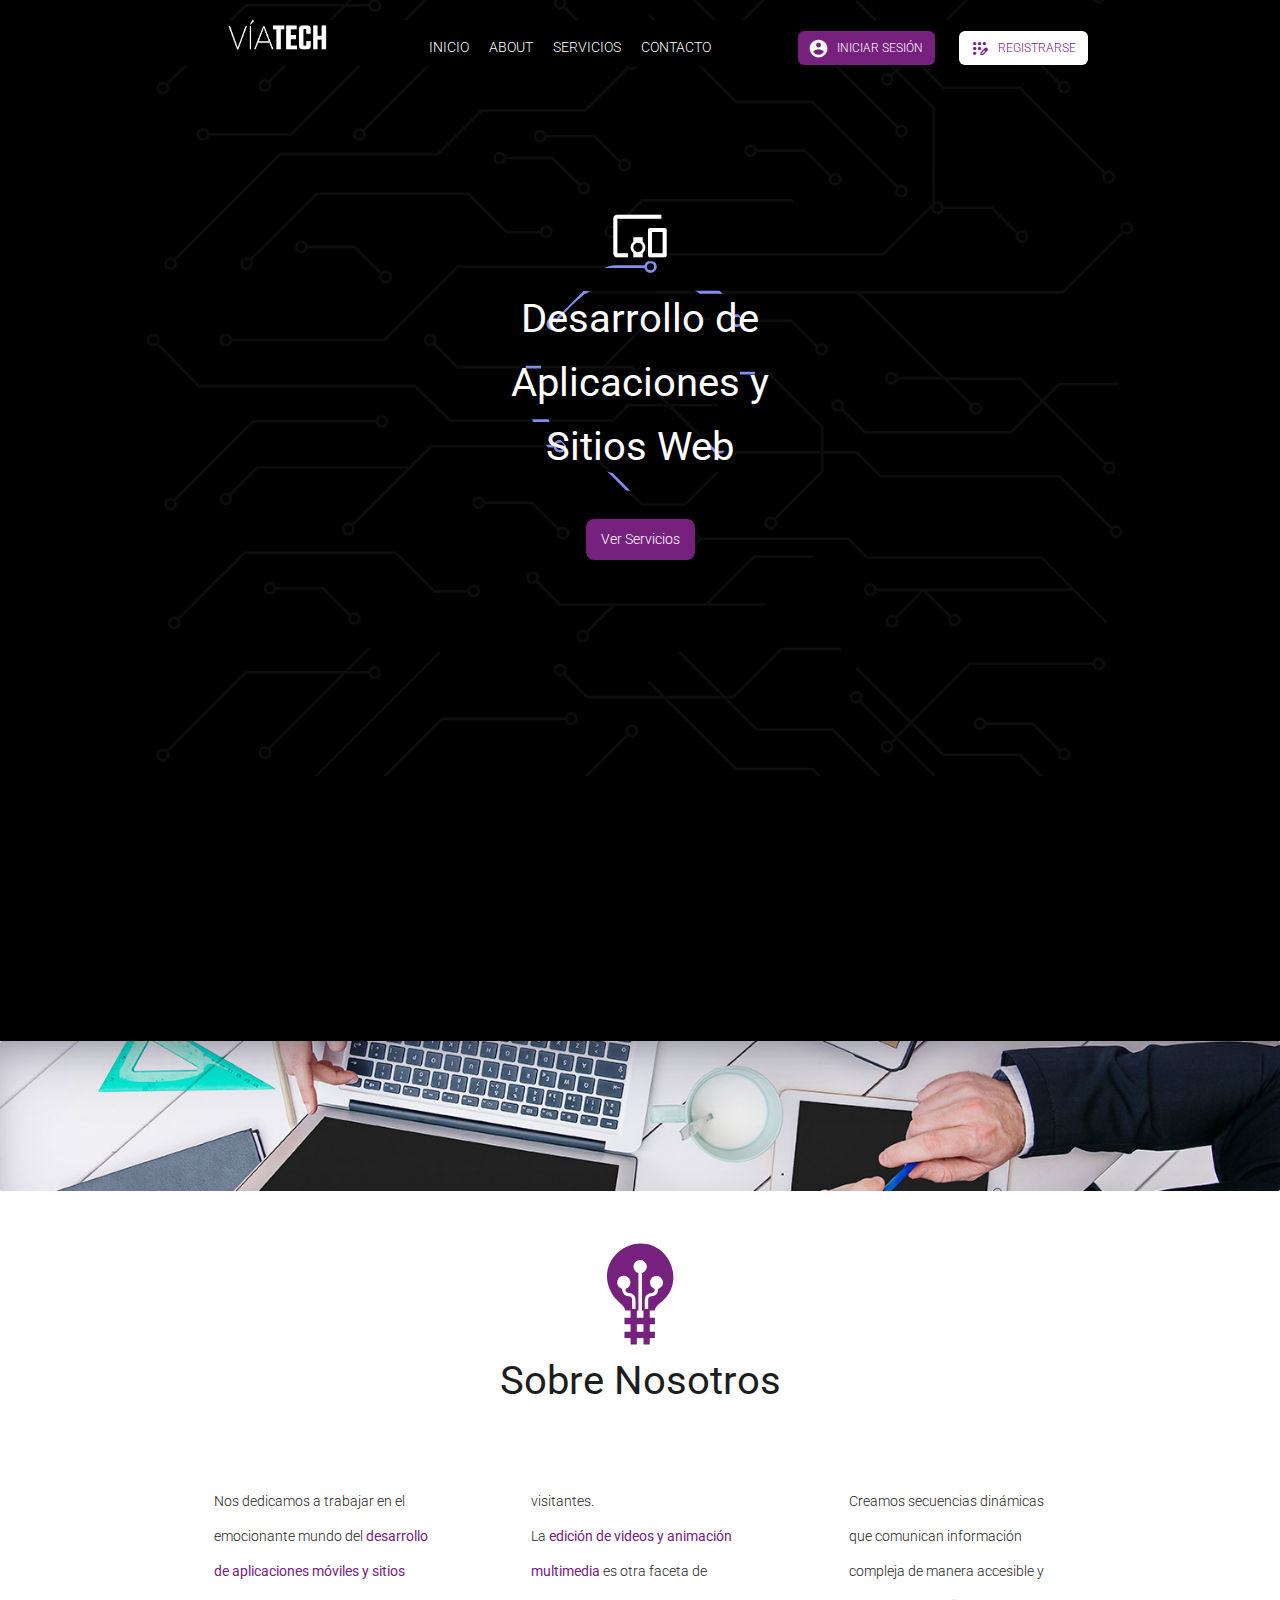
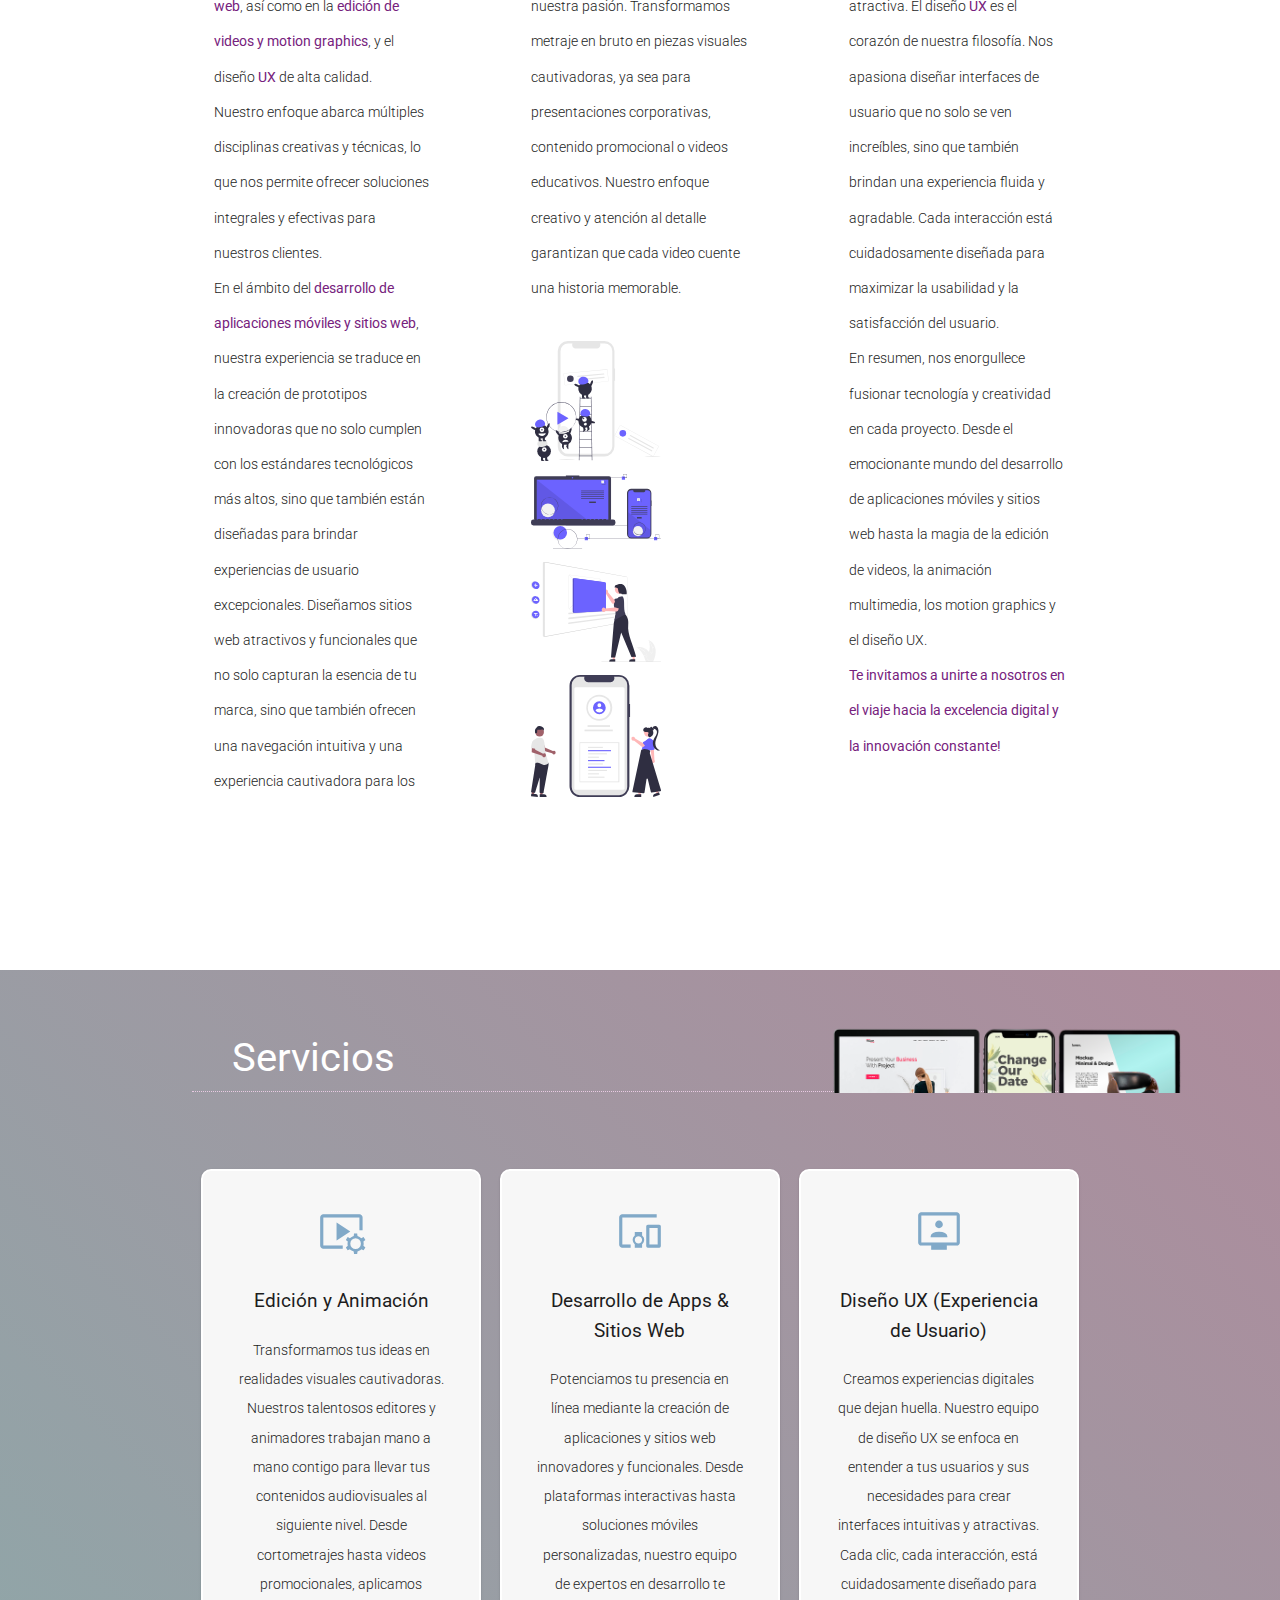
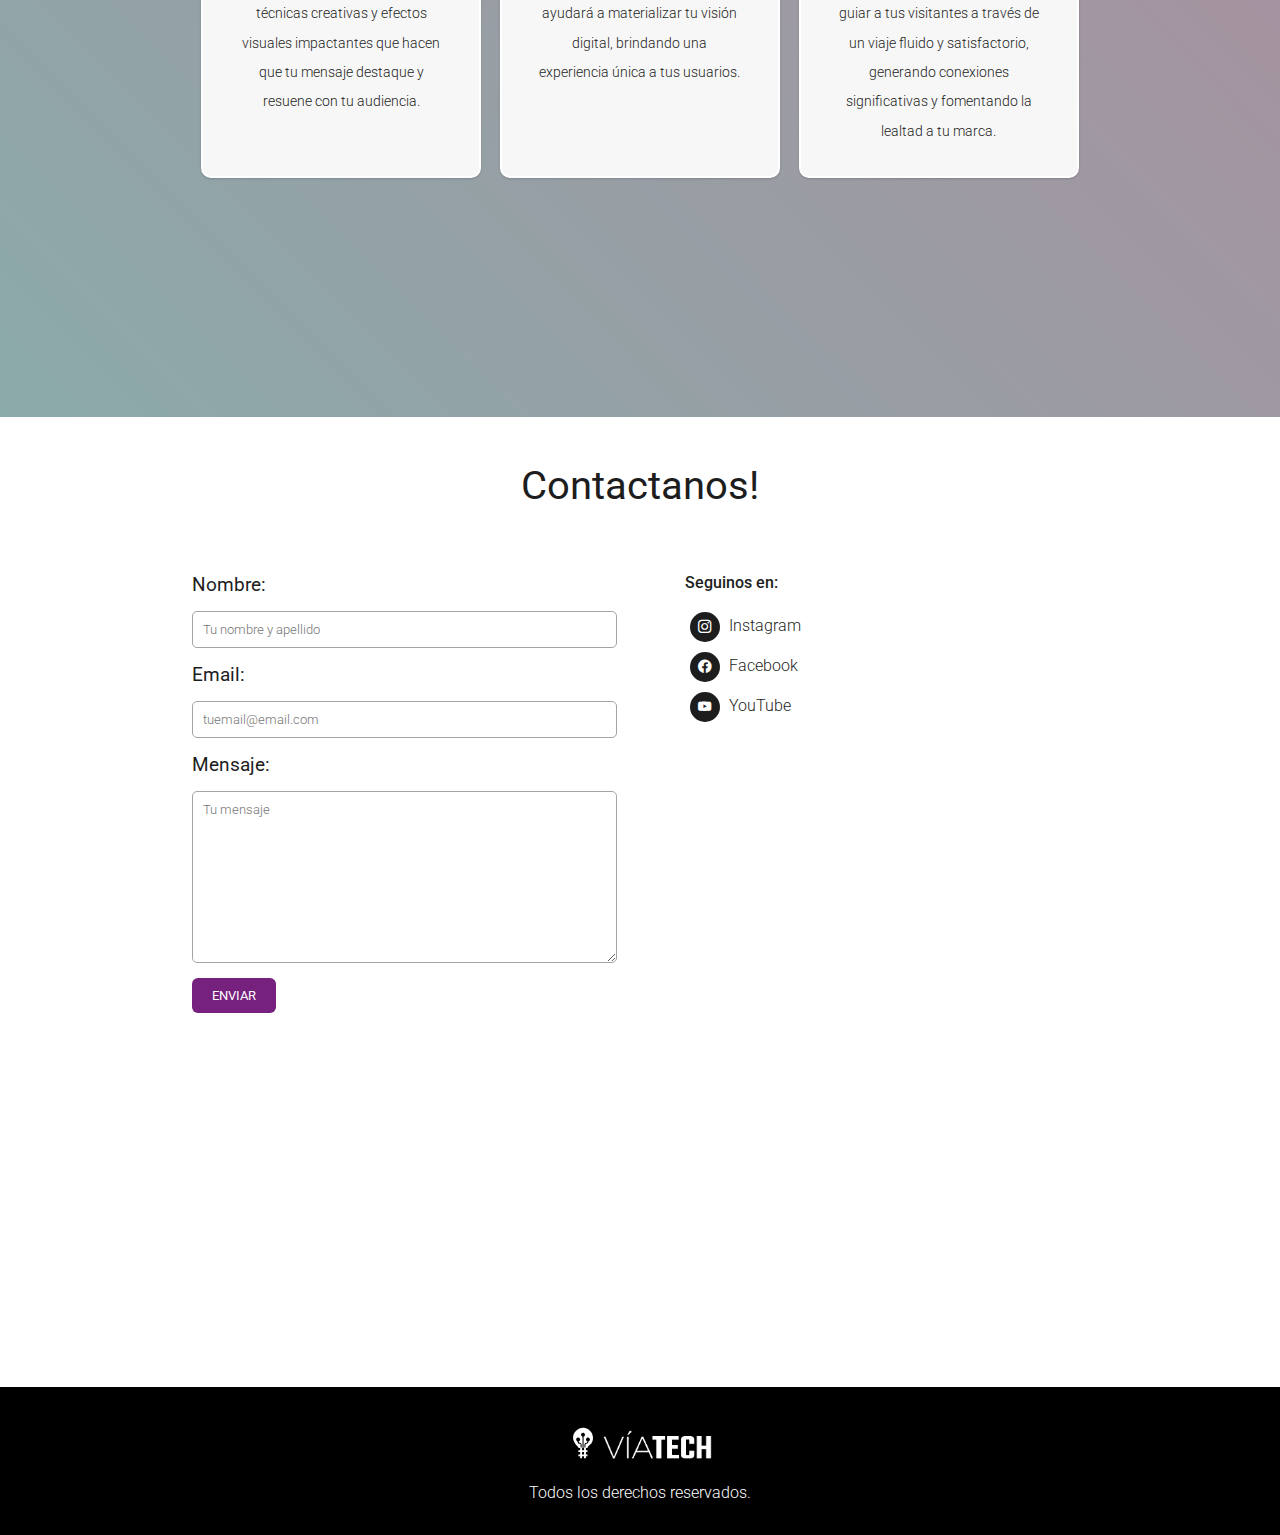
<file: index.html>
<!DOCTYPE html>
<html lang="en">

<head>
    <meta charset="UTF-8" />
    <meta name="viewport" content="width=device-width, initial-scale=1.0" />
    <link rel="stylesheet" href="css/style.css" />
    <link rel="stylesheet" href="css/animation.css" />
    <link rel="icon" type="image/png" href="img/favicon.png"> 
    <link href="https://fonts.googleapis.com/icon?family=Material+Icons" rel="stylesheet" />
    <link rel="stylesheet"
        href="https://fonts.googleapis.com/css2?family=Material+Symbols+Outlined:opsz,wght,FILL,GRAD@48,400,0,0" />
    <title>Vía TECH</title>
</head>

<body>
    <header>
        <div class="container">
            <div id="header">
                <div class="header__logo">
                    <svg class="header__svg" version="1.1" id="Capa_1" xmlns="http://www.w3.org/2000/svg"
                        xmlns:xlink="http://www.w3.org/1999/xlink" x="0px" y="0px" viewBox="0 0 504.13 534.73"
                        style="enable-background: new 0 0 504.13 534.73" xml:space="preserve">
                        <path
                            d="M326.06,349.99c6.9-24.66,30.1-37.41,48.34-55.74c92.4-92.92,36.43-254.97-88.87-278.72
                        C170.83-6.21,58.79,102.48,91.01,218.92c8.08,29.18,24.08,59.56,46.14,80.31c18.37,17.28,34.74,28.49,41.23,50.76h26.15v37.81
                        h-30.76v31.65h30.76v38.31h-30.76v31.64h30.76v32.59h31.65V489.4h33.38v32.59h31.64V489.4h26.06v-31.64H301.2v-38.31h26.06v-31.65
                        H301.2v-37.81H326.06z M212.35,342.51c0.01-14.4,0.02-28.79,0.01-43.19c-0.01-13.35-5.15-18.93-18.48-20.26
                        c-17.78-1.78-29.54-12.78-31.57-30.45c-0.59-5.15-1.97-7.87-7.01-10.26c-16.01-7.57-22.47-27.01-15.17-43.16
                        c7.18-15.88,25.64-23.58,41.96-17.5c12.51,4.66,21.2,16.64,21.83,30.08c0.62,13.22-7.39,26.31-20.37,31.6
                        c-4.74,1.93-5.27,4.56-4.49,8.63c1.68,8.75,7.46,13.42,18.12,14.6c20.52,2.27,32.23,15.33,32.25,36.08
                        c0.01,14.61,0.01,29.22,0.01,43.84H212.35z M269.56,457.76h-33.38v-38.31h33.38V457.76z M269.56,349.99v37.81h-33.38v-37.81h7.89
                        c0-62.68,0-125.31,0-187.71c-19.27-8.63-27.25-22.03-23.8-39.7c2.81-14.38,16.21-25.66,31.3-26.33
                        c15.07-0.67,29.24,9.79,33.36,24.63c4.74,17.06-2.82,30.63-23.15,41.64c0,62.47,0,124.96,0,187.47H269.56z M293.26,299.36
                        c-0.02,14.38,0,28.77,0,43.15H276.3c-0.01-15.63-0.03-31.26,0.02-46.9c0.05-15.26,10.48-28.46,25.22-32.13
                        c3.42-0.86,7.05-0.86,10.54-1.47c7.93-1.38,12.51-6.06,14.31-13.78c1.07-4.61,0.03-7.03-4.75-9.05
                        c-31.58-13.4-21.82-62.64,12.44-63.05c16.62-0.2,29.42,9.79,33.32,25.98c3.55,14.75-3.99,30.31-18.37,36.87
                        c-3.97,1.81-5.44,3.9-5.78,8.29c-1.42,18.36-13.18,29.93-31.59,31.78C298.28,280.39,293.28,285.82,293.26,299.36z" />
                    </svg>
                    <img src="img/logo-w-text.png" class="header__logotext" alt="Logo" />
                </div>
                <nav class="header__nav navbar">
                    <label for="toggle-menu">
                        <span class="material-symbols-outlined"> menu</span>
                    </label>
                    <input type="checkbox" id="toggle-menu">
                    <ul class="navbar-list">
                        <li><a class="navbar-link" href="#hero">INICIO</a></li>
                        <li><a class="navbar-link" href="#about">ABOUT</a></li>
                        <li><a class="navbar-link" href="#cards">SERVICIOS</a></li>
                        <li><a class="navbar-link" href="#contact">CONTACTO</a></li>
                    </ul>
                </nav>
                <div class="header__login">
                    <a href="login.html">
                        <button class="login__button">
                            <span class="material-icons"> account_circle</span>
                            INICIAR SESIÓN
                        </button>
                    </a>
                    <a href="registro.html">
                      <button class="login__button login__button-reg">
                        <span class="material-symbols-outlined">
                          app_registration
                          </span>                         REGISTRARSE
                      </button>
                  </a>
                </div>
            </div>
        </div>
    </header>
    <main>
        <section id="hero">
            <div class="container">
                <div class="hero__content">
                    <h1 class="hero__titulo">
                        <span class="material-symbols-outlined">
                            devices_other
                        </span>
                        <br>
                        Desarrollo de Aplicaciones y Sitios Web
                    </h1>

                    <p class="hero__text"></p>
                    <a href="#cards">
                        <button class="hero__button">Ver Servicios</button></a>
                    <span class="hero__mask"></span>
                </div>
                <div class="cel"></div>
            </div>
        </section>


        <section id="about">
            <div class="about__photo-nofix"></div>

            <div class="container">

                <div class="about__content">
                    <h2 class="about__titulo">
                        <img class="about__img" src="img/logo-icon.svg" alt="" /><br>Sobre Nosotros
                    </h2>
                    <!-- <div class="photo"></div> -->
                    <div class="about__text">
                        Nos dedicamos a trabajar en el emocionante mundo del <b>desarrollo de aplicaciones móviles y
                            sitios web</b>, así como en la <b>edición de videos y motion graphics</b>, y el diseño
                        <b>UX</b> de alta calidad. <br />
                        Nuestro enfoque abarca múltiples disciplinas creativas y técnicas, lo que nos permite ofrecer
                        soluciones integrales y efectivas para nuestros clientes. <br />
                        En el ámbito del <b>desarrollo de aplicaciones móviles y sitios web</b>, nuestra experiencia se
                        traduce en la creación de prototipos innovadoras que no solo cumplen con los estándares
                        tecnológicos más altos,
                        sino que también están diseñadas para brindar experiencias de usuario excepcionales. Diseñamos
                        sitios web atractivos y funcionales que no solo
                        capturan la esencia de tu marca, sino que también ofrecen una navegación intuitiva y una
                        experiencia cautivadora para los visitantes. <br />
                        La <b>edición de videos y animación multimedia</b> es otra faceta de nuestra pasión.
                        Transformamos metraje en bruto en piezas visuales cautivadoras, ya sea para presentaciones
                        corporativas, contenido
                        promocional o videos educativos. Nuestro enfoque creativo y atención al detalle garantizan que
                        cada video cuente una historia memorable. <br />
                        <br />
                        <img src="img/video_edit.svg" class="about__icons" alt="">
                        <img src="img/progressive_app.svg" class="about__icons" alt="">
                        <img src="img/website_builder.svg" class="about__icons" alt="">
                        <img src="img/develop_app.svg" class="about__icons" alt=""> <br>
                        Creamos secuencias dinámicas que comunican información compleja de manera accesible y atractiva.
                        El diseño <b>UX</b> es el corazón de nuestra filosofía. Nos apasiona diseñar interfaces de
                        usuario que no solo se ven increíbles, sino que también brindan una experiencia fluida y
                        agradable.
                        Cada interacción está cuidadosamente diseñada para maximizar la usabilidad y la satisfacción del
                        usuario. <br />
                        En resumen, nos enorgullece fusionar tecnología y creatividad en cada proyecto. Desde el
                        emocionante mundo del desarrollo de aplicaciones móviles y sitios web hasta la magia de la
                        edición de videos,
                        la animación multimedia, los motion graphics y el diseño UX. <br>
                        <b>Te invitamos a unirte a nosotros en el viaje hacia la excelencia digital y la innovación
                            constante! </b>
                    </div>
                </div>
            </div>
        </section>
        <section id="cards">
            <div class="container">
                <h2 class="cards__titulo">
                    Servicios
                    <img class="cards__img" src="img/dispositivos.png" alt="" />

                </h2>
                <div class="cards__content">
                    <div class="cards__card card">
                        <span class="material-symbols-outlined">
                            video_settings
                        </span>
                        <h4>Edición y Animación</h4>
                        <p>Transformamos tus ideas en realidades visuales cautivadoras. Nuestros talentosos editores y
                            animadores trabajan mano a mano contigo para llevar tus contenidos audiovisuales al
                            siguiente nivel.
                            Desde cortometrajes hasta videos promocionales, aplicamos técnicas creativas y efectos
                            visuales impactantes que hacen que tu mensaje destaque y resuene con tu audiencia.</p>
                    </div>
                    <div class="cards__card card">
                        <span class="material-symbols-outlined">
                            devices_other
                        </span>
                        <h4>Desarrollo de Apps & Sitios Web</h4>
                        <p>Potenciamos tu presencia en línea mediante la creación de aplicaciones y sitios web
                            innovadores y funcionales. Desde plataformas interactivas hasta soluciones móviles
                            personalizadas,
                            nuestro equipo de expertos en desarrollo te ayudará a materializar tu visión digital,
                            brindando una experiencia única a tus usuarios.</p>
                    </div>
                    <div class="cards__card card">
                        <span class="material-symbols-outlined">
                            tv_signin
                        </span>
                        <h4>Diseño UX (Experiencia de Usuario)</h4>
                        <p>Creamos experiencias digitales que dejan huella. Nuestro equipo de diseño UX se enfoca en
                            entender a tus usuarios y sus necesidades para crear interfaces intuitivas y atractivas.
                            Cada clic,
                            cada interacción, está cuidadosamente diseñado para guiar a tus visitantes a través de un
                            viaje fluido y satisfactorio, generando conexiones significativas y fomentando la lealtad a
                            tu marca.</p>
                    </div>
                </div>
            </div>
        </section>
        <section id="contact">
            <div class="container">
                <h2 class="contact__titulo">
                    Contactanos!
                </h2>

                <div class="contact__content">
                    <form action="" class="contact__form">
                        <div class="form__element">
                            <label for="">Nombre:</label>
                            <input placeholder="Tu nombre y apellido" type="text">
                        </div>
                        <div class="form__element">
                            <label for="">Email:</label>
                            <input placeholder="tuemail@email.com" type="email">
                        </div>
                        <div class="form__element">
                            <label for="">Mensaje:</label>
                            <textarea placeholder="Tu mensaje" name="" id="" cols="30" rows="10"></textarea>
                        </div>
                        <button type="submit" class="form__button">ENVIAR</button>
                    </form>
                    <div class="contact__redes">
                        <p>Seguinos en:</p>
                        <a href="#"> <button><i class="bi bi-instagram"></i></button> Instagram </a> <br>
                        <a href="#"><button> <i class="bi bi-facebook"></i></button> Facebook </a> <br>
                        <a href="#"><button> <i class="bi bi-youtube"></i></button> YouTube </a>

                    </div>

                </div>
            </div>
            <iframe class="contact__mapa"
                src="https://www.google.com/maps/embed?pb=!1m18!1m12!1m3!1d52343.03503692947!2d-57.95317029999999!3d-34.9205082!2m3!1f0!2f0!3f0!3m2!1i1024!2i768!4f13.1!3m3!1m2!1s0x95a2e62b1f0085a1%3A0xbcfc44f0547312e3!2sLa%20Plata%2C%20Provincia%20de%20Buenos%20Aires!5e0!3m2!1ses-419!2sar!4v1691707896567!5m2!1ses-419!2sar"
                width="600" height="450" style="border:0;" allowfullscreen="" loading="lazy"
                referrerpolicy="no-referrer-when-downgrade">
            </iframe>

        </section>
    </main>
    <footer>
        <div class="container">
            <img class="footer__logo" src="img/logo-icon-w.svg" alt="">
            <img class="footer__logo" src="img/logo-w-text.png" alt="">
            <span>Todos los derechos reservados.</span>
        </div>
    </footer>
</body>

</html>
</file>
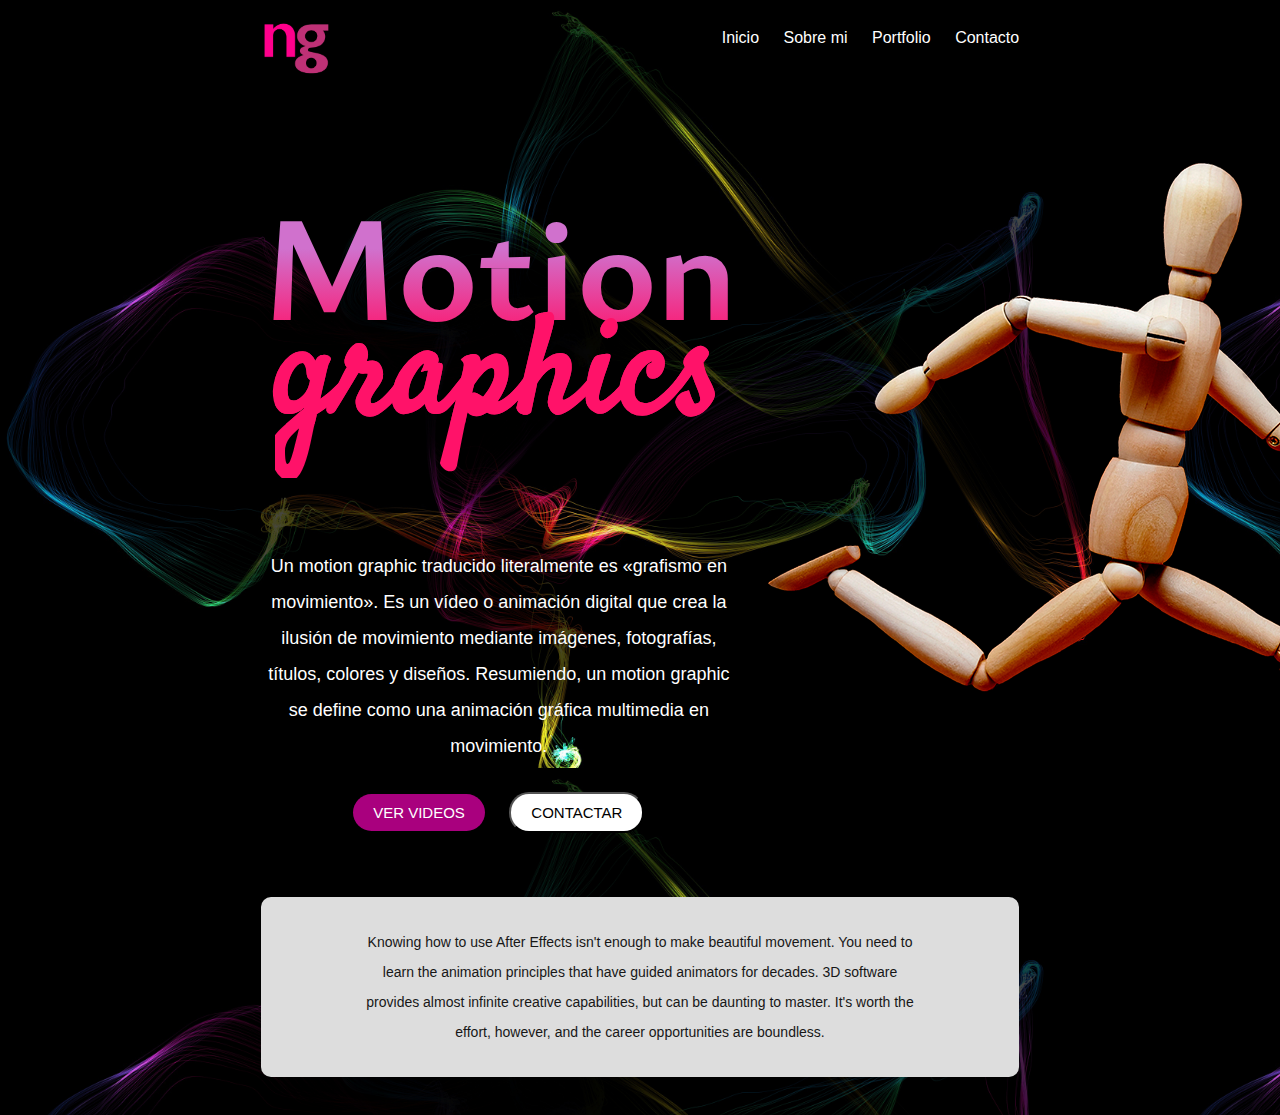
<file: EJ3/index.html>
<!DOCTYPE html>
<html lang="en">
<head>
    <meta charset="UTF-8">
    <meta http-equiv="X-UA-Compatible" content="IE=edge">
    <meta name="viewport" content="width=device-width, initial-scale=1.0">
    <link rel="stylesheet" href="estilos.css">
    <title>E3 Challenge Landing Page -
        Hero + About | Diseño Web</title>
        <link rel="preconnect" href="https://fonts.googleapis.com">
<link rel="preconnect" href="https://fonts.gstatic.com" crossorigin>
<link rel="preconnect" href="https://fonts.googleapis.com">
<link rel="preconnect" href="https://fonts.gstatic.com" crossorigin>
<link href="https://fonts.googleapis.com/css2?family=Satisfy&family=Ysabeau+Infant:wght@200;300;500;800&display=swap" rel="stylesheet"></head>
<link rel="stylesheet" href="https://cdn.jsdelivr.net/npm/bootstrap-icons@1.10.5/font/bootstrap-icons.css">
<body>
    <header>
        <div class="container">
            <div class="caja logo"> <img src="img/logocp.png" alt=""></div>
            <div class="caja">  
                <nav>
                        <ul>
                        <li><a href="#">Inicio</a></li>
                        <li><a href="#">Sobre mi</a></li>
                        <li><a href="#">Portfolio</a></li>
                        <li><a href="#">Contacto</a></li>
                        </ul>
                </nav>
            </div>
    </div>
    </header>

    <main>
        <section id="hero">
            <div class="container">
                <div class="company">
                    <h2>Motion <span>graphics</span> </h2>
                    <p>
                        Un motion graphic traducido literalmente es «grafismo en movimiento». Es un vídeo o animación digital que crea la ilusión de movimiento mediante imágenes, fotografías, títulos, colores y diseños. 
                        Resumiendo, un motion graphic se define como una animación gráfica multimedia en movimiento.</p>
                    <button class="myButton2">VER VIDEOS</button> <button class="myButton">CONTACTAR</button>
                </div>
                <div class="photo">
                    <img src="img/p1.png" alt="">
                </div>
        </section>

        <section id="description">
            <div class="container">

            <p>
                Knowing how to use After Effects isn't enough to make beautiful movement. You need to learn the animation principles that have guided animators for decades.
                3D software provides almost infinite creative capabilities, but can be daunting to master. It's worth the effort, however, and the career opportunities are boundless.
            </p>
        </div>

        </section>
    </main>
</body>
</html>
</file>
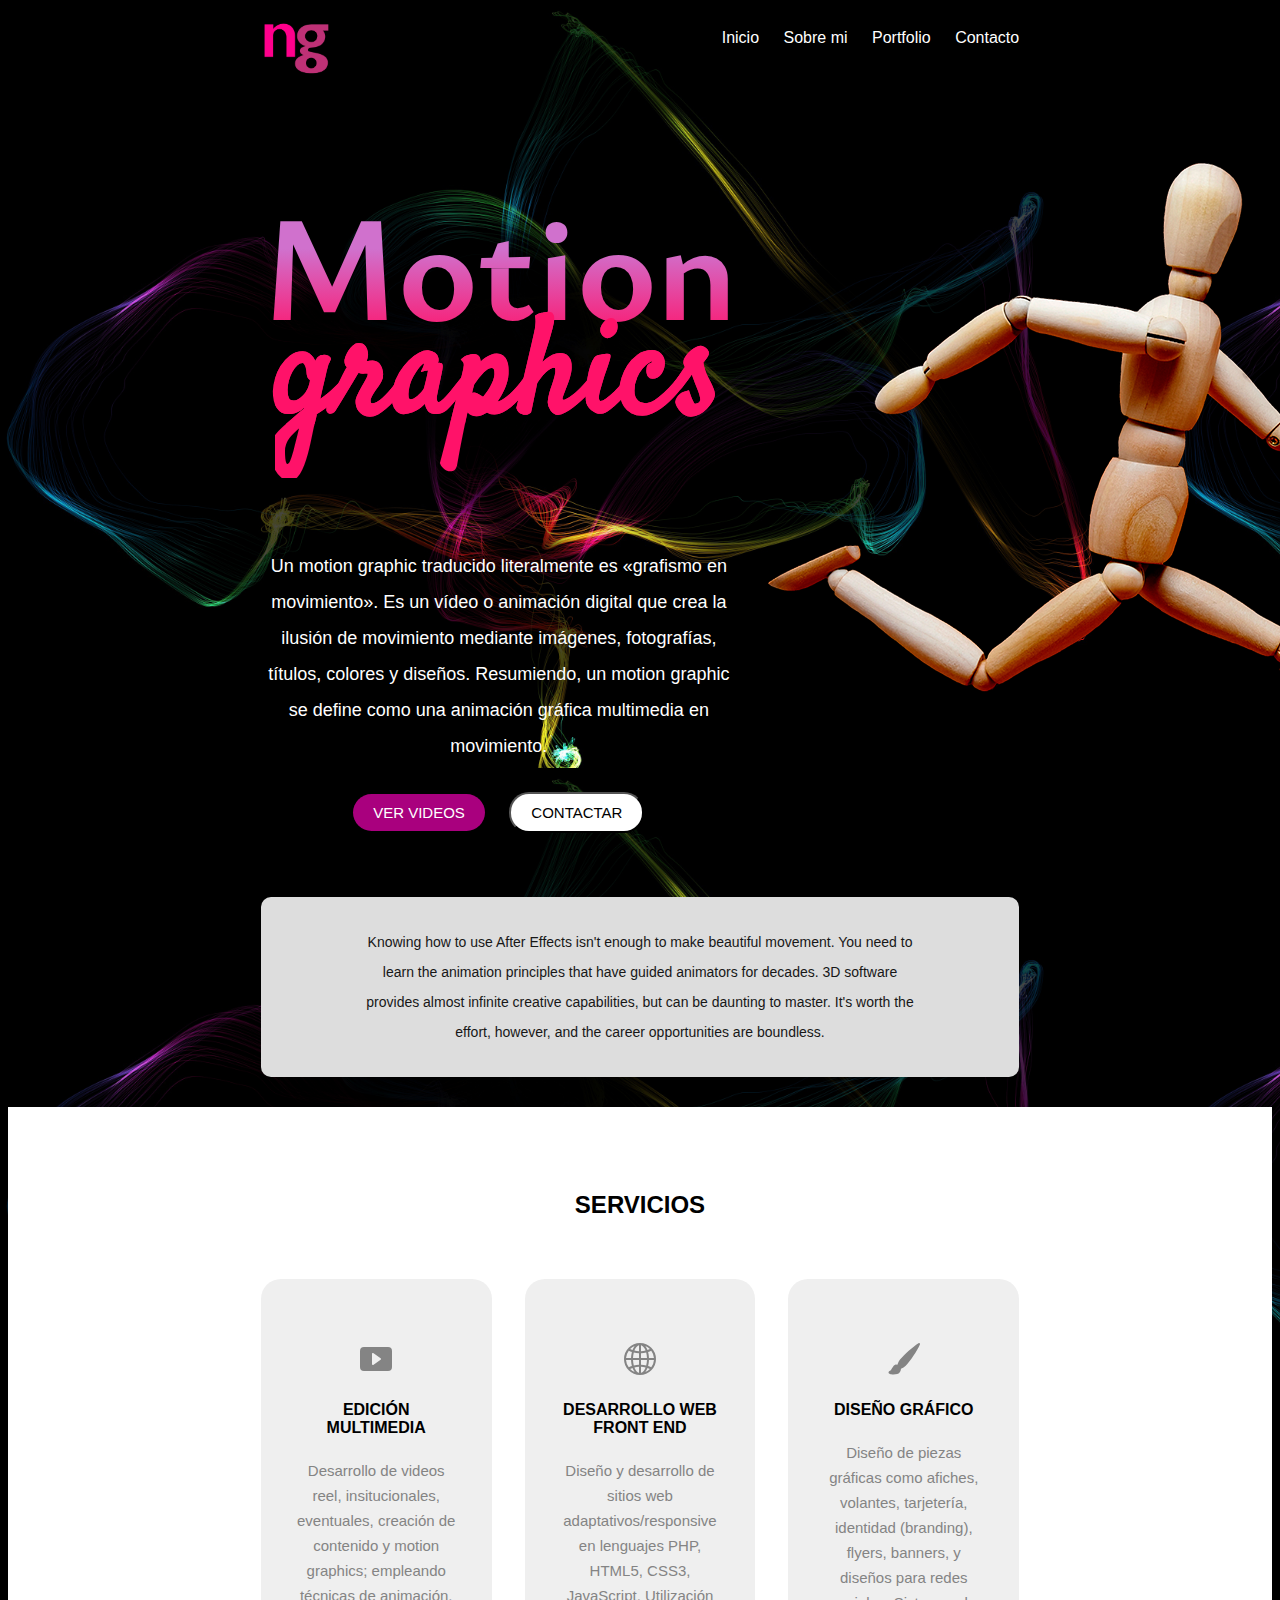
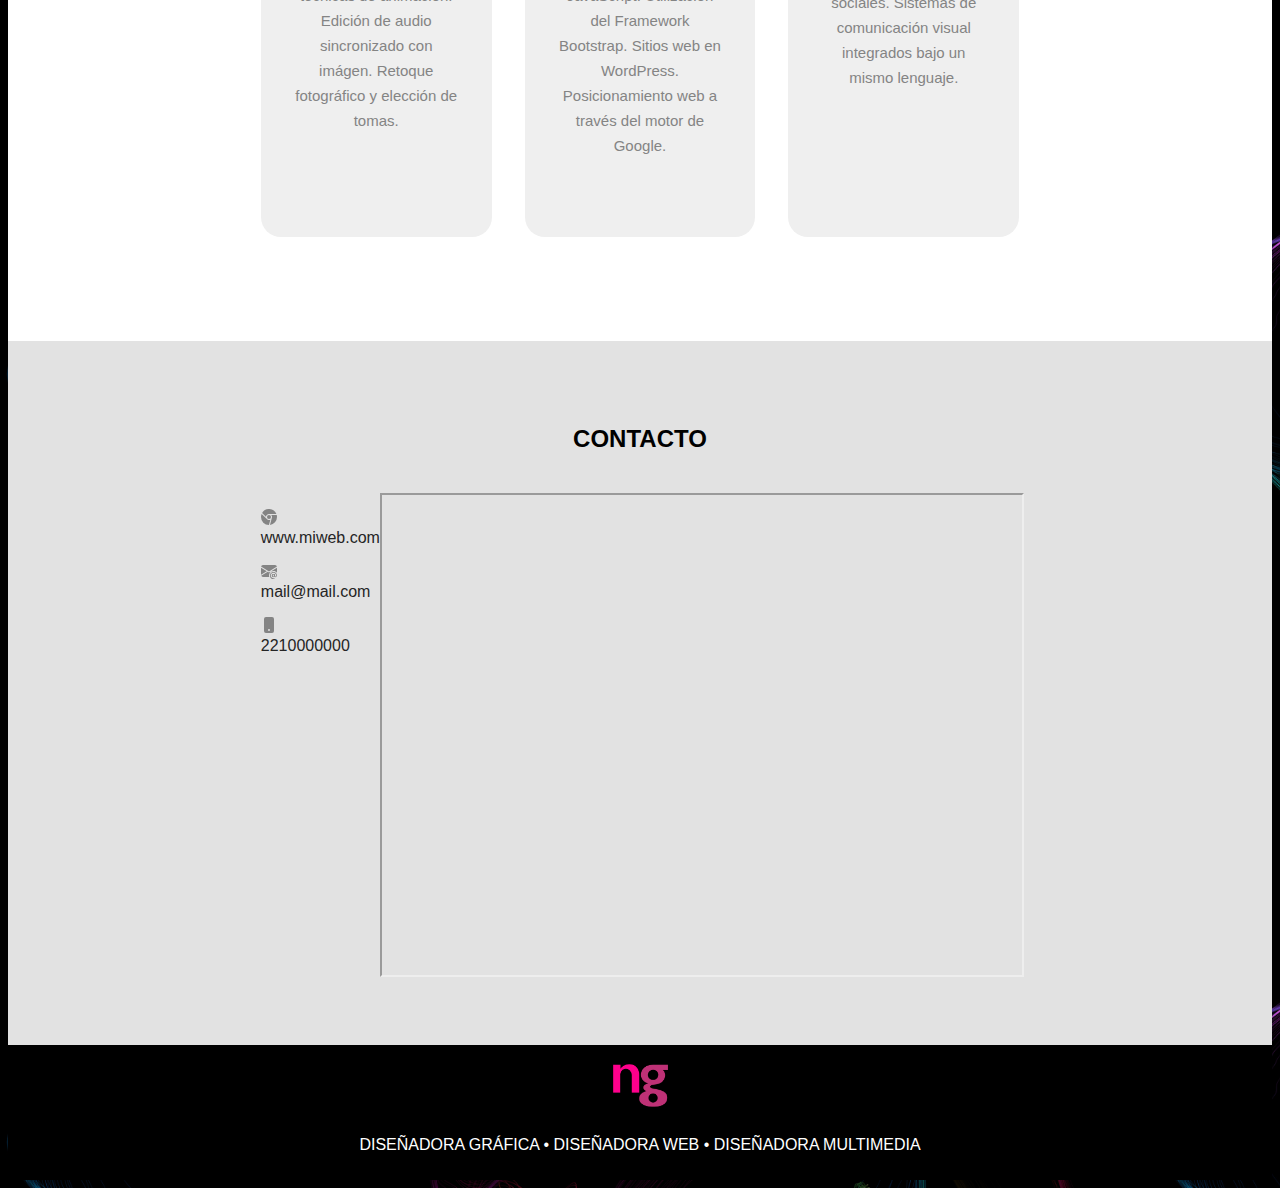
<file: EJ4/index.html>
<!DOCTYPE html>
<html lang="en">
<head>
    <meta charset="UTF-8">
    <meta http-equiv="X-UA-Compatible" content="IE=edge">
    <meta name="viewport" content="width=device-width, initial-scale=1.0">
    <link rel="stylesheet" href="estilos.css">
    <title>E4 - Challenge Landing Page -
        Cards + Contact + Footer | Diseño
        Web</title>
        <link rel="preconnect" href="https://fonts.googleapis.com">
<link rel="preconnect" href="https://fonts.gstatic.com" crossorigin>
<link rel="preconnect" href="https://fonts.googleapis.com">
<link rel="preconnect" href="https://fonts.gstatic.com" crossorigin>
<link href="https://fonts.googleapis.com/css2?family=Satisfy&family=Ysabeau+Infant:wght@200;300;500;800&display=swap" rel="stylesheet"></head>
<body>
    <header>
        <div class="container">
            <div class="caja logo"> <img src="img/logocp.png" alt=""></div>
            <div class="caja">  
                <nav>
                        <ul>
                        <li><a href="#">Inicio</a></li>
                        <li><a href="#">Sobre mi</a></li>
                        <li><a href="#">Portfolio</a></li>
                        <li><a href="#">Contacto</a></li>
                        </ul>
                </nav>
            </div>
    </div>
    </header>

    <main>
        <section id="hero">
            <div class="container">
                <div class="company">
                    <h2>Motion <span>graphics</span> </h2>
                    <p>
                        Un motion graphic traducido literalmente es «grafismo en movimiento». Es un vídeo o animación digital que crea la ilusión de movimiento mediante imágenes, fotografías, títulos, colores y diseños. 
                        Resumiendo, un motion graphic se define como una animación gráfica multimedia en movimiento.</p>
                    <button class="myButton2">VER VIDEOS</button> <button class="myButton">CONTACTAR</button>
                </div>
                <div class="photo">
                    <img src="img/p1.png" alt="">
                </div>
        </section>

        <section id="description">
            <div class="container">

            <p>
                Knowing how to use After Effects isn't enough to make beautiful movement. You need to learn the animation principles that have guided animators for decades.
                3D software provides almost infinite creative capabilities, but can be daunting to master. It's worth the effort, however, and the career opportunities are boundless.
            </p>
        </div>

        </section>
        <section id="cards">
            <div class="container-nf">
                <h2>SERVICIOS</h2> 
    </div>
            <div class="container">
            <div class="cont-cards">
                <div class="card">
                    <svg xmlns="http://www.w3.org/2000/svg" width="32" height="32" fill="currentColor" class="bi bi-play-btn-fill" viewBox="0 0 16 16">
                        <path d="M0 12V4a2 2 0 0 1 2-2h12a2 2 0 0 1 2 2v8a2 2 0 0 1-2 2H2a2 2 0 0 1-2-2zm6.79-6.907A.5.5 0 0 0 6 5.5v5a.5.5 0 0 0 .79.407l3.5-2.5a.5.5 0 0 0 0-.814l-3.5-2.5z"/>
                      </svg>
                    <h4>Edición Multimedia
                    </h4>
                    <p>Desarrollo de videos reel, insitucionales, eventuales, creación de contenido y motion graphics; empleando técnicas de animación. Edición de audio sincronizado con imágen. Retoque fotográfico y elección de tomas.</p>
                </div>
                <div class="card">
                    <svg xmlns="http://www.w3.org/2000/svg" width="32" height="32" fill="currentColor" class="bi bi-globe2" viewBox="0 0 16 16">
                        <path d="M0 8a8 8 0 1 1 16 0A8 8 0 0 1 0 8zm7.5-6.923c-.67.204-1.335.82-1.887 1.855-.143.268-.276.56-.395.872.705.157 1.472.257 2.282.287V1.077zM4.249 3.539c.142-.384.304-.744.481-1.078a6.7 6.7 0 0 1 .597-.933A7.01 7.01 0 0 0 3.051 3.05c.362.184.763.349 1.198.49zM3.509 7.5c.036-1.07.188-2.087.436-3.008a9.124 9.124 0 0 1-1.565-.667A6.964 6.964 0 0 0 1.018 7.5h2.49zm1.4-2.741a12.344 12.344 0 0 0-.4 2.741H7.5V5.091c-.91-.03-1.783-.145-2.591-.332zM8.5 5.09V7.5h2.99a12.342 12.342 0 0 0-.399-2.741c-.808.187-1.681.301-2.591.332zM4.51 8.5c.035.987.176 1.914.399 2.741A13.612 13.612 0 0 1 7.5 10.91V8.5H4.51zm3.99 0v2.409c.91.03 1.783.145 2.591.332.223-.827.364-1.754.4-2.741H8.5zm-3.282 3.696c.12.312.252.604.395.872.552 1.035 1.218 1.65 1.887 1.855V11.91c-.81.03-1.577.13-2.282.287zm.11 2.276a6.696 6.696 0 0 1-.598-.933 8.853 8.853 0 0 1-.481-1.079 8.38 8.38 0 0 0-1.198.49 7.01 7.01 0 0 0 2.276 1.522zm-1.383-2.964A13.36 13.36 0 0 1 3.508 8.5h-2.49a6.963 6.963 0 0 0 1.362 3.675c.47-.258.995-.482 1.565-.667zm6.728 2.964a7.009 7.009 0 0 0 2.275-1.521 8.376 8.376 0 0 0-1.197-.49 8.853 8.853 0 0 1-.481 1.078 6.688 6.688 0 0 1-.597.933zM8.5 11.909v3.014c.67-.204 1.335-.82 1.887-1.855.143-.268.276-.56.395-.872A12.63 12.63 0 0 0 8.5 11.91zm3.555-.401c.57.185 1.095.409 1.565.667A6.963 6.963 0 0 0 14.982 8.5h-2.49a13.36 13.36 0 0 1-.437 3.008zM14.982 7.5a6.963 6.963 0 0 0-1.362-3.675c-.47.258-.995.482-1.565.667.248.92.4 1.938.437 3.008h2.49zM11.27 2.461c.177.334.339.694.482 1.078a8.368 8.368 0 0 0 1.196-.49 7.01 7.01 0 0 0-2.275-1.52c.218.283.418.597.597.932zm-.488 1.343a7.765 7.765 0 0 0-.395-.872C9.835 1.897 9.17 1.282 8.5 1.077V4.09c.81-.03 1.577-.13 2.282-.287z"/>
                      </svg>
                    <h4>Desarrollo web Front End</h4>
                    <p>Diseño y desarrollo de sitios web adaptativos/responsive en lenguajes PHP, HTML5, CSS3, JavaScript.
                        Utilización del Framework Bootstrap.
                        Sitios web en WordPress.
                        Posicionamiento web a través del motor de Google.</p>
                </div>
                <div class="card">
                    <svg xmlns="http://www.w3.org/2000/svg" width="32" height="32" fill="currentColor" class="bi bi-brush-fill" viewBox="0 0 16 16">
                        <path d="M15.825.12a.5.5 0 0 1 .132.584c-1.53 3.43-4.743 8.17-7.095 10.64a6.067 6.067 0 0 1-2.373 1.534c-.018.227-.06.538-.16.868-.201.659-.667 1.479-1.708 1.74a8.118 8.118 0 0 1-3.078.132 3.659 3.659 0 0 1-.562-.135 1.382 1.382 0 0 1-.466-.247.714.714 0 0 1-.204-.288.622.622 0 0 1 .004-.443c.095-.245.316-.38.461-.452.394-.197.625-.453.867-.826.095-.144.184-.297.287-.472l.117-.198c.151-.255.326-.54.546-.848.528-.739 1.201-.925 1.746-.896.126.007.243.025.348.048.062-.172.142-.38.238-.608.261-.619.658-1.419 1.187-2.069 2.176-2.67 6.18-6.206 9.117-8.104a.5.5 0 0 1 .596.04z"/>
                      </svg>
                    <h4>Diseño Gráfico</h4>
                    <p>Diseño de piezas gráficas como afiches, volantes, tarjetería, identidad (branding), flyers, banners, y diseños para redes sociales. Sistemas de comunicación visual integrados bajo un mismo lenguaje.</p>
                </div>
            </div>
        </div>
        </section>

        <section id="contacto">          
              <div class="container-nf">
                        <h2>CONTACTO</h2> 
            </div>

                        <div class="container">

            <div class="info">
          <p> <svg xmlns="http://www.w3.org/2000/svg" width="16" height="16" fill="currentColor" class="bi bi-browser-chrome" viewBox="0 0 16 16">
            <path fill-rule="evenodd" d="M16 8a8.001 8.001 0 0 1-7.022 7.94l1.902-7.098a2.995 2.995 0 0 0 .05-1.492A2.977 2.977 0 0 0 10.237 6h5.511A8 8 0 0 1 16 8ZM0 8a8 8 0 0 0 7.927 8l1.426-5.321a2.978 2.978 0 0 1-.723.255 2.979 2.979 0 0 1-1.743-.147 2.986 2.986 0 0 1-1.043-.7L.633 4.876A7.975 7.975 0 0 0 0 8Zm5.004-.167L1.108 3.936A8.003 8.003 0 0 1 15.418 5H8.066a2.979 2.979 0 0 0-1.252.243 2.987 2.987 0 0 0-1.81 2.59ZM8 10a2 2 0 1 0 0-4 2 2 0 0 0 0 4Z"/>
          </svg>  www.miweb.com</p>
          <p> <svg xmlns="http://www.w3.org/2000/svg" width="16" height="16" fill="currentColor" class="bi bi-envelope-at-fill" viewBox="0 0 16 16">
            <path d="M2 2A2 2 0 0 0 .05 3.555L8 8.414l7.95-4.859A2 2 0 0 0 14 2H2Zm-2 9.8V4.698l5.803 3.546L0 11.801Zm6.761-2.97-6.57 4.026A2 2 0 0 0 2 14h6.256A4.493 4.493 0 0 1 8 12.5a4.49 4.49 0 0 1 1.606-3.446l-.367-.225L8 9.586l-1.239-.757ZM16 9.671V4.697l-5.803 3.546.338.208A4.482 4.482 0 0 1 12.5 8c1.414 0 2.675.652 3.5 1.671Z"/>
            <path d="M15.834 12.244c0 1.168-.577 2.025-1.587 2.025-.503 0-1.002-.228-1.12-.648h-.043c-.118.416-.543.643-1.015.643-.77 0-1.259-.542-1.259-1.434v-.529c0-.844.481-1.4 1.26-1.4.585 0 .87.333.953.63h.03v-.568h.905v2.19c0 .272.18.42.411.42.315 0 .639-.415.639-1.39v-.118c0-1.277-.95-2.326-2.484-2.326h-.04c-1.582 0-2.64 1.067-2.64 2.724v.157c0 1.867 1.237 2.654 2.57 2.654h.045c.507 0 .935-.07 1.18-.18v.731c-.219.1-.643.175-1.237.175h-.044C10.438 16 9 14.82 9 12.646v-.214C9 10.36 10.421 9 12.485 9h.035c2.12 0 3.314 1.43 3.314 3.034v.21Zm-4.04.21v.227c0 .586.227.8.581.8.31 0 .564-.17.564-.743v-.367c0-.516-.275-.708-.572-.708-.346 0-.573.245-.573.791Z"/>
          </svg>  mail@mail.com</p>
          <p>   <svg xmlns="http://www.w3.org/2000/svg" width="16" height="16" fill="currentColor" class="bi bi-phone-fill" viewBox="0 0 16 16">
            <path d="M3 2a2 2 0 0 1 2-2h6a2 2 0 0 1 2 2v12a2 2 0 0 1-2 2H5a2 2 0 0 1-2-2V2zm6 11a1 1 0 1 0-2 0 1 1 0 0 0 2 0z"/>
          </svg> 2210000000</p>
        </div>
        <div class="mapa">
            <iframe src="https://www.google.com/maps/d/embed?mid=1zj4pitAxujDUpoWAHEugOlQzTQE&hl=en&ehbc=2E312F" width="640" height="480"></iframe>

        </div>
    </div>
</section>

    
    </main>   
    
    <footer>
            <img src="img/logocp.png" alt="">
    <p> DISEÑADORA GRÁFICA • DISEÑADORA WEB • DISEÑADORA MULTIMEDIA</p>
        </footer>
</body>
</html>
</file>
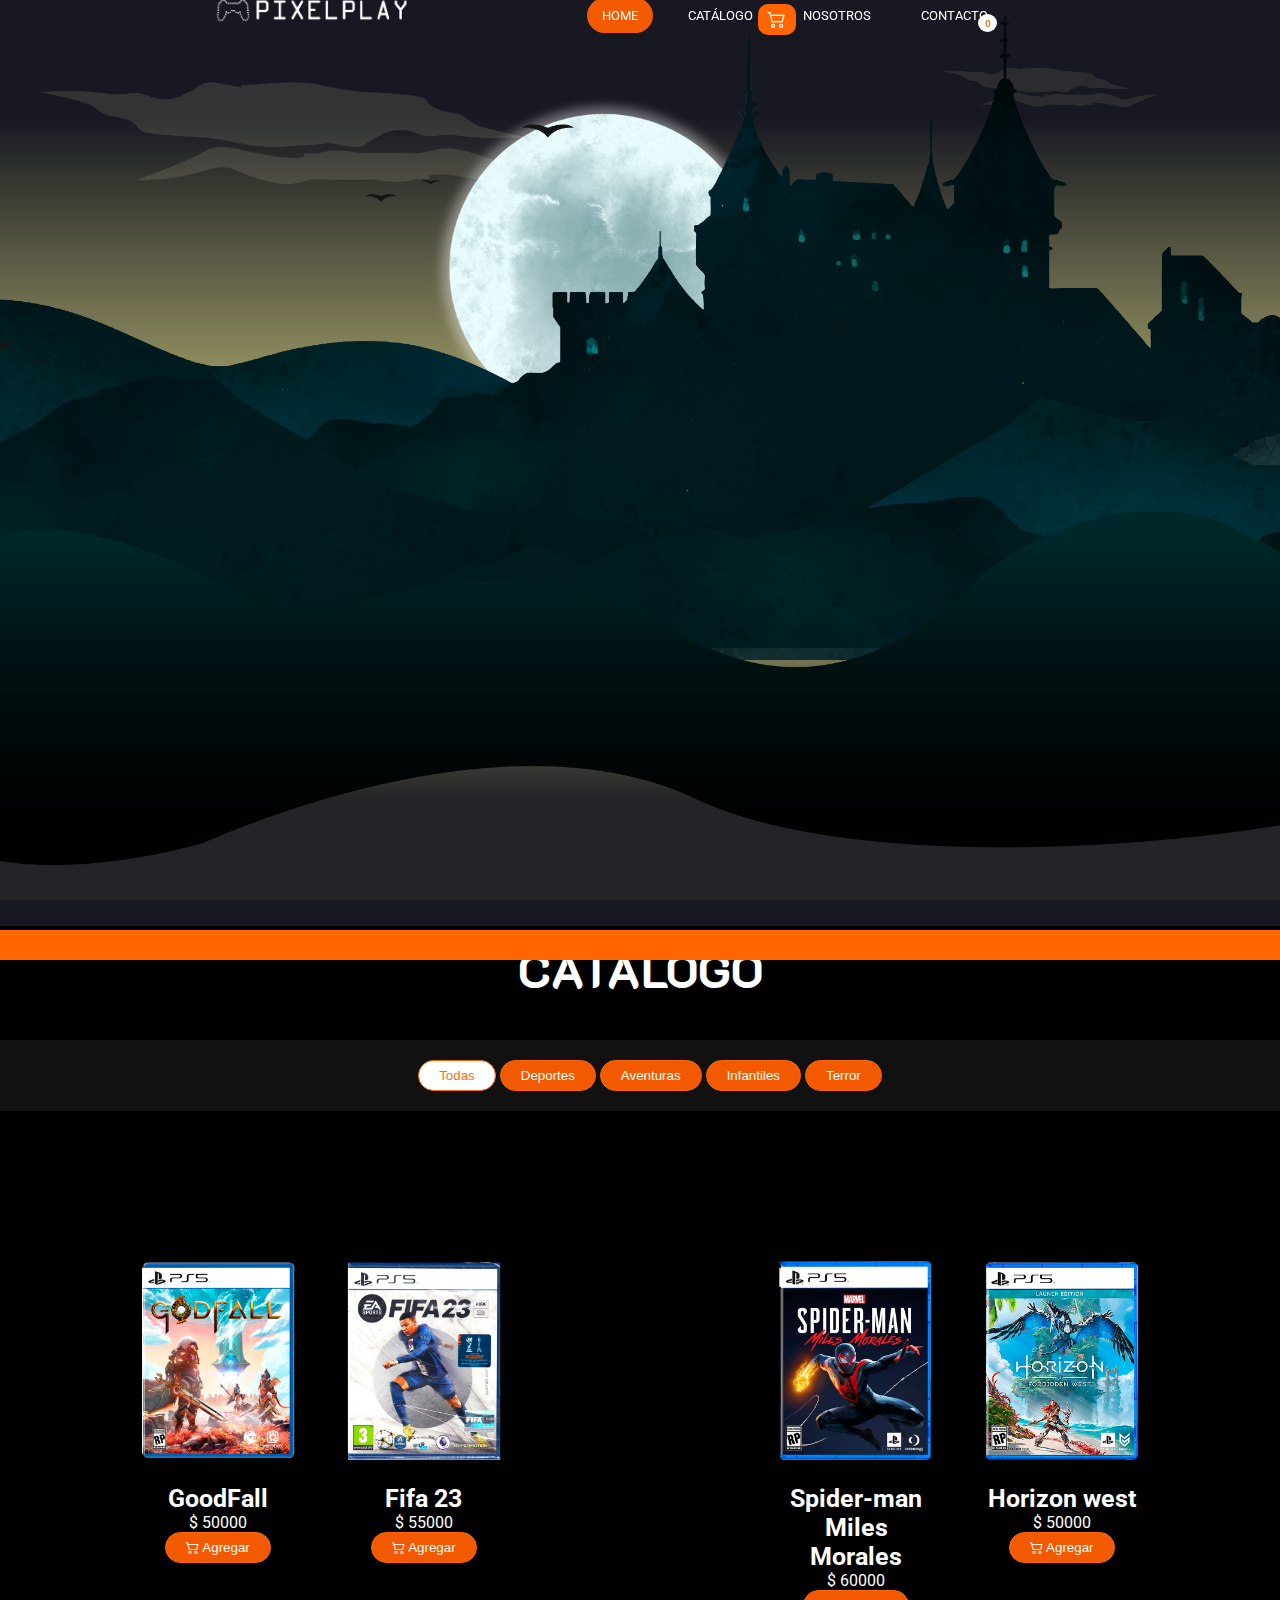
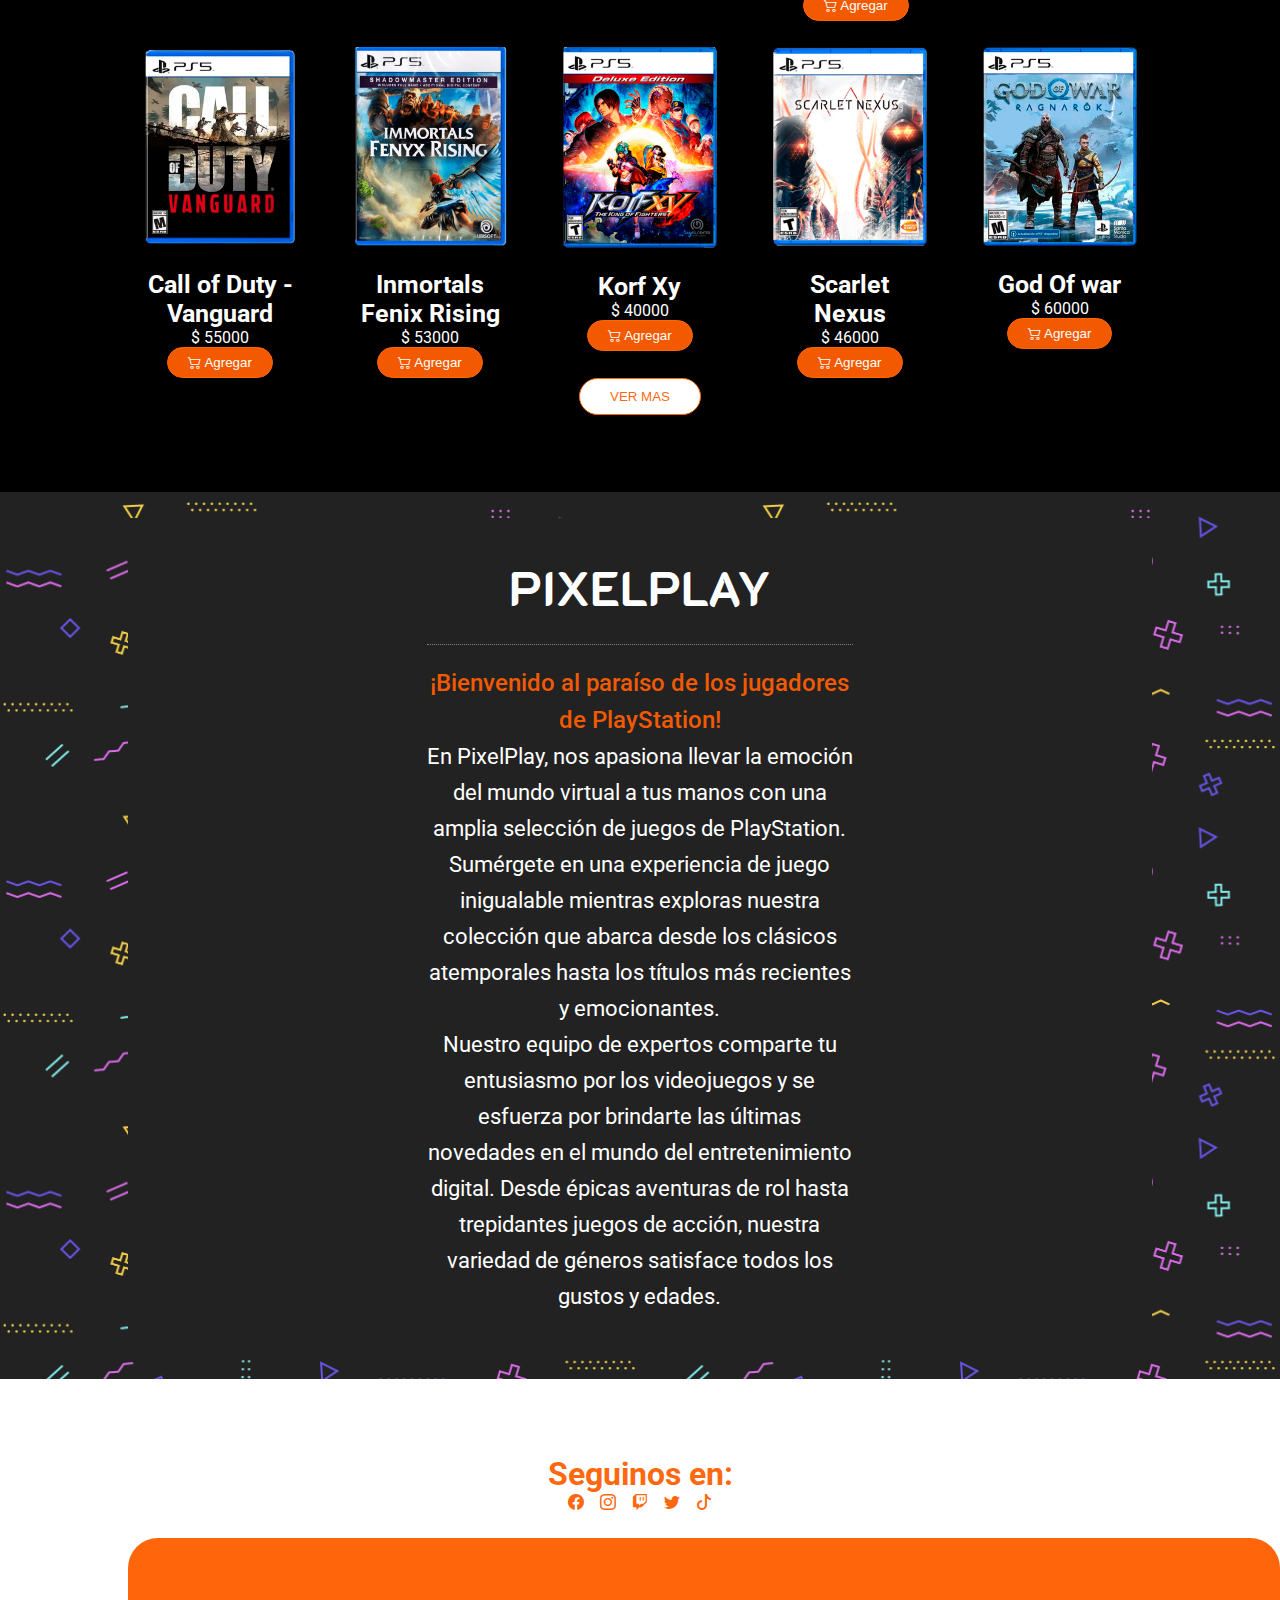
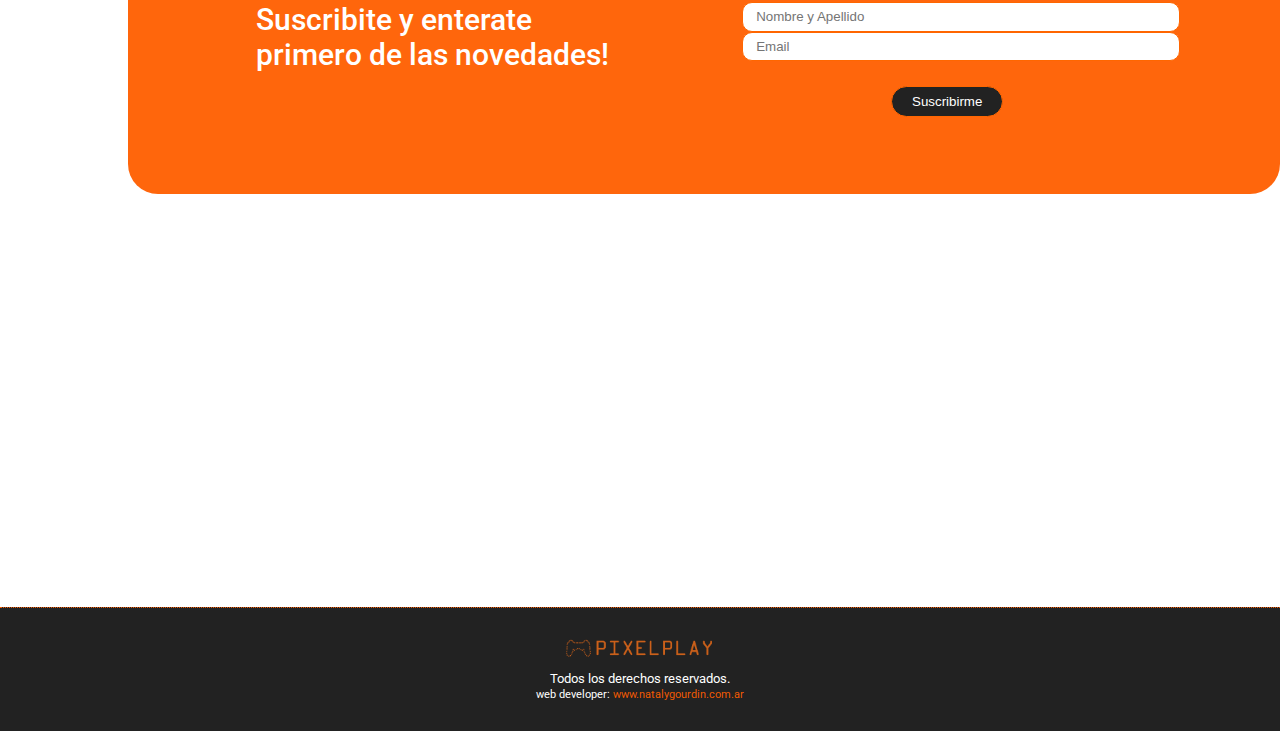
<file: Javascript/index.html>
<!DOCTYPE html>
<html lang="en">
  <head>
    <meta charset="UTF-8" />
    <meta name="viewport" content="width=device-width, initial-scale=1.0" />
    <link
      href="https://cdn.jsdelivr.net/npm/bootstrap@5.3.1/dist/css/bootstrap.min.css"
      rel="stylesheet"
      integrity="sha384-4bw+/aepP/YC94hEpVNVgiZdgIC5+VKNBQNGCHeKRQN+PtmoHDEXuppvnDJzQIu9"
      crossorigin="anonymous"
    />
    <link
      rel="stylesheet"
      href="https://fonts.googleapis.com/css2?family=Material+Symbols+Outlined:opsz,wght,FILL,GRAD@48,400,0,0"
    />
    <link rel="stylesheet" href="css/styles.css" />
    <link rel="stylesheet" href="css/mediaQueries.css" />
    <link rel="stylesheet" href="css/animation.css" />
    <script src="https://code.jquery.com/jquery-3.6.0.min.js"></script>

    <script
      src="https://cdn.jsdelivr.net/npm/bootstrap@5.3.1/dist/js/bootstrap.bundle.min.js"
      integrity="sha384-HwwvtgBNo3bZJJLYd8oVXjrBZt8cqVSpeBNS5n7C8IVInixGAoxmnlMuBnhbgrkm"
      crossorigin="anonymous"
    ></script>
    <title>PIXELPLAY</title>
  </head>

  <body id="body">
    <header id="header">
      <div class="container">
        <div class="header__cont" id="">
          <img src="img/logo-w.png" alt="" class="header__logo logo" />
          <nav class="header__nav navbar">

            <div class="menu">
              <i class="bi bi-list"></i>
            </div>

            
            <ul class="nav-list">
              <li><a class="nav-link active" href="#hero">HOME</a></li>
              <li><a class="nav-link" href="#catalogo">CATÁLOGO</a></li>
              <li><a class="nav-link" href="#nosotros">NOSOTROS</a></li>
              <li><a class="nav-link" href="#contacto">CONTACTO</a></li>
            </ul>

            <div class="cart-btn">
              <i class="cart-icon bi bi-cart2"></i>
                <div class="cart-number">0</div>
              </i>
            </div>
    
            <div class="cart">
              <h4>Games</h4>
    
              <div class="cart-container"></div>
    
              <span class="divider"></span>
    
              <div class="cart-total">
                <p>Total:</p>
                <span class="total"></span>
              </div>
              <button class="btn-buy d-inline">Comprar</button>
              <button class="btn-delete d-inline">Vaciar</button>
            </div>
    
          </nav>
        </div>
      </div>
    </header>

    <main>
      <section id="hero" class="box" data-scroll-speed="1">
        <div id="game1"></div>

        <img src="img/moon-01.png" alt="" id="moon" />
        <img src="img/birds-01.png" alt="" id="birds" />
        <img src="img/hill3-01-01.png" alt="" id="hill3" />
        <img src="img/castle-01.png" alt="" id="castle" />
        <img src="img/nube-01-01.png" alt="" id="nube1" />
        <img src="img/nube-01-01.png" alt="" id="nube2" />
        <!-- <h4 id="hero__title" class="hero__title">Creá tu propia Mágia</h4> -->
        <svg
          id="hero__title"
          data-name="Capa 1"
          xmlns="http://www.w3.org/2000/svg"
          viewBox="0 0 574.22 85.57"
        >
          <path
            class="title-animado cls-1"
            d="M45.2,69.54,34.07,67.13v8.81q-1.4,2.59-8.35,4.83a17,17,0,0,1-4-2.88,10.44,10.44,0,0,1-3.07-3.8V35.76A7.55,7.55,0,0,1,22,31.49c3-1.48,5.39-2.6,7.14-3.34q3.3,8.63,3.3,10.12a3,3,0,0,1-.1.83,4.5,4.5,0,0,1,.19,1.3q0,2.41-2.41,5.66L43,36.13a10.75,10.75,0,0,0-2.42-4.36L32.3,21.47H30A88.15,88.15,0,0,0,7.43,34.09Q6.7,47.55,6.69,59.42q0,3.26.28,9.65.84,3.63,7.89,9.84,3.9,3.44,8.07,6.87l2.79.46q6.86-1,14.19-7,6-4.92,5.48-7.33Z"
            transform="translate(-6.69 -19.23)"
          />
          <path
            class="title-animado cls-2"
            d="M62.19,45l8.53-5a1.17,1.17,0,0,0,.93-1.21,2.55,2.55,0,0,0-.74-1.67l-4.36-7.61a.72.72,0,0,0-.65-.28c-1,0-3.1,1.39-6.31,4.18V25q-6,4.82-10.77,8.07l4.64-.19v31a2.88,2.88,0,0,1-.37,1.85,7.76,7.76,0,0,1-2.88,1.67h13a3.55,3.55,0,0,1-2.88-3.62q-.84-13.44-.46-27.28c.55-.74,1-1.14,1.39-1.2s1.05.68,1.85,2.41a22.93,22.93,0,0,1,1.3,3.43,6.77,6.77,0,0,1-2.22,3.44Z"
            transform="translate(-6.69 -19.23)"
          />
          <path
            class="title-animado cls-3"
            d="M84.64,37.52a2.11,2.11,0,0,0-1.86-.09L72.39,45.6a76.85,76.85,0,0,0-1.3,13.64,39.77,39.77,0,0,0,.74,8.07l9.38,8.17,4.73-.1,5.66-8.07-4.08-5.2c-.25,2.91-.4,4.49-.47,4.74a13.75,13.75,0,0,1-2.5,6A7,7,0,0,1,81.39,70l-.65-15.22c.44-.49,1.58-.74,3.44-.74a15.92,15.92,0,0,1,8.26,2.14l2.32-4.83-2.6-8.91Zm-4,14.11,1.11-10.58c.25-.43.5-.65.75-.65s.4.28.83.84l4.73,10.67A27.94,27.94,0,0,0,80.65,51.63Z"
            transform="translate(-6.69 -19.23)"
          />
          <path
            class="title-animado cls-4"
            d="M118.14,42.07c.31-1.61-1.18-3.71-4.45-6.31q-3.43-2.68-6.5-4.92-8.18,4.83-9.09,6a2.06,2.06,0,0,0-.47,1.4,6.76,6.76,0,0,0,1.49,4.17l2.78,3.71,1.95-.09L103,43c0-1.12,1.15-2.38,3.44-3.81,1.36-.86,2.19-1.39,2.5-1.57l1.39-.75V64.06c-.37,1.24-1,1.8-2,1.67q-2.68-3.62-2.69-9.83a17.5,17.5,0,0,1,.19-2.6q-.09-1.95,3.06-5.38l-6.12,2.78a11.13,11.13,0,0,0-5.76,5q3.48,16.89,7.51,16.15l5.85-3.71v3.34c-.18.74,0,1.11.67,1.11s1.82-.56,3.39-1.67l6.8-7.52-3.43-.18Z"
            transform="translate(-6.69 -19.23)"
          />
          <path
            class="title-animado cls-5"
            d="M166.39,38.64h5.2l-.84-4h-4.82l.18-11.79q-8,11-16,15.41H158l-.47,39.25q.28,2.33,4.74,4l7.61,2.78c-3-2.53-4.46-4.36-4.46-5.47a1.54,1.54,0,0,1,.19-.74Z"
            transform="translate(-6.69 -19.23)"
          />
          <path
            class="title-animado cls-6"
            d="M195,73.34a6,6,0,0,1,.1-1.11V45.87a2.68,2.68,0,0,1,.88-2.31,13.36,13.36,0,0,1,2.55-1.21h-13A3.56,3.56,0,0,1,188.38,46q.75,12.06.47,22.64a32.55,32.55,0,0,1-3.25,4c-1.73.5-2.91.12-3.53-1.11q-.73-15.87-.74-23.2.19-.09-3.8-3.44C176,43.62,175,43,174.37,43c-.31,0-.46.22-.46.65q0,27.93.18,28.12l5.29,7.6a.72.72,0,0,0,.65.28c.5,0,2-1,4.64-3,1.8-1.85,3.28-3.49,4.46-4.91v8.35q7.14-.56,10.76-.65Q195,77.7,195,73.34Z"
            transform="translate(-6.69 -19.23)"
          />
          <path
            class="title-animado cls-7"
            d="M244.43,40.21v-5h-11.5l3.89,32.57-4.64-2,7,37.22.93-11,.65-11.78.37.74,3.53,5.38-.09-17.07,5.29,7.42,9.09-5.38,2-21L251.49,36.5Zm4.64,30.72-4.54-3.34-.1-23.29,6.31-3,1.12,27.19Z"
            transform="translate(-6.69 -19.23)"
          />
          <path
            class="title-animado cls-8"
            d="M284.34,37.06,280,29.45a.74.74,0,0,0-.66-.28q-1.49,0-6.3,4.18V25q-6,4.82-10.77,8.07l4.64-.19v31a2.88,2.88,0,0,1-.37,1.85,7.76,7.76,0,0,1-2.88,1.67h13a3.55,3.55,0,0,1-2.87-3.62q-.84-13.44-.47-27.28c.56-.74,1-1.14,1.4-1.2s1.05.68,1.85,2.41a22.93,22.93,0,0,1,1.3,3.43,6.73,6.73,0,0,1-2.23,3.44V45l8.54-5a1.17,1.17,0,0,0,.93-1.21A2.55,2.55,0,0,0,284.34,37.06Z"
            transform="translate(-6.69 -19.23)"
          />
          <path
            class="title-animado cls-9"
            d="M308.83,54c-.24-4.27-1.05-7.05-2.41-8.35l-.74-1.21-6.59-4.55a51.8,51.8,0,0,0-13.27,7.06q-1,17.16-.83,21.52.56,2.06,9.92,9.28l1.67.28a23.85,23.85,0,0,0,7.61-2.78q5.58-2.88,5.11-5.2Q309,57.19,308.83,54Zm-12.25,21a4.48,4.48,0,0,1-2.5-2.69l-.46-24.41a5.6,5.6,0,0,1,2-2.5l3-1.76q1.75,4.44,1.76,28.67A6.05,6.05,0,0,1,296.58,74.92Z"
            transform="translate(-6.69 -19.23)"
          />
          <path
            class="title-animado cls-10"
            d="M323.87,40.21v-5H312.36l3.9,32.57-4.64-2,7,37.22.93-11,.65-11.78.37.74,3.52,5.38L324,69.26l5.29,7.42,9.09-5.38,2.05-21L330.92,36.5Zm4.64,30.72L324,67.59l-.09-23.29,6.31-3,1.11,27.19Z"
            transform="translate(-6.69 -19.23)"
          />
          <path
            class="title-animado cls-11"
            d="M353.1,74.46q.73-5.58,1-15.13c.18-6.5.15-12.09-.09-16.8h-8.36q.66,9,.65,16.43a110.05,110.05,0,0,1-1,16.42,5.36,5.36,0,0,1-2.6,4.09h12.81A4.52,4.52,0,0,1,353.1,74.46Z"
            transform="translate(-6.69 -19.23)"
          />
          <path
            class="title-animado cls-12"
            d="M355.05,35.2q0-8.45-1-8.44a6.57,6.57,0,0,0-1.21.18,6,6,0,0,1-1.21.19,4.88,4.88,0,0,1-2.87-.84c-1.8.13-2.91.9-3.34,2.32-.07.93-.16,1.89-.28,2.88a17.85,17.85,0,0,0,3.62,6.68A10.33,10.33,0,0,0,355.05,35.2Z"
            transform="translate(-6.69 -19.23)"
          />
          <path
            class="title-animado cls-13"
            d="M380.38,42.07c.31-1.61-1.18-3.71-4.45-6.31q-3.44-2.68-6.5-4.92c-5.44,3.22-8.48,5.23-9.09,6a2.11,2.11,0,0,0-.47,1.4,6.76,6.76,0,0,0,1.49,4.17l2.78,3.71,1.95-.09L365.25,43c0-1.12,1.15-2.38,3.44-3.81,1.36-.86,2.19-1.39,2.5-1.57l1.4-.75V64.06c-.38,1.24-1.06,1.8-2,1.67q-2.69-3.62-2.69-9.83a17.5,17.5,0,0,1,.19-2.6q-.09-1.95,3.06-5.38L365,50.7a11.13,11.13,0,0,0-5.76,5q3.48,16.89,7.51,16.15l5.86-3.71v3.34q-.29,1.11.66,1.11c.69,0,1.82-.56,3.4-1.67l6.79-7.52L380,63.23Z"
            transform="translate(-6.69 -19.23)"
          />
          <path
            class="title-animado cls-14"
            d="M462.41,22.77a12.59,12.59,0,0,1,.09,2.13A12.59,12.59,0,0,1,461.39,28L448,58.5,435.78,27.41a8.92,8.92,0,0,1-.65-2c0-2.29.46-3.56,1.39-3.81l-2-.18-14.76,1.11h-1.85a3.31,3.31,0,0,1,1.67,1.3l1.11,1.85,2.6,22.09-4.64-2,3.53,23-3.34-2.22,6.68,38.32,2-22.27,3,4.64L429.93,63l.37.74,3.53,5.38-.09-22.55,14.1,26.64,15.31-31.65L463,68.15l3.52-5.39.38-.74-.56,24.22,3-4.64,2,22.27L478,65.55l-3.34,2.22,3.53-23-4.64,2,2.69-21.9c1.23-2.22,2-3.4,2.41-3.52H460.18C461.42,21.5,462.16,22,462.41,22.77Z"
            transform="translate(-6.69 -19.23)"
          />
          <path
            class="title-animado cls-15"
            d="M503.33,42.07q.46-2.41-4.45-6.31c-2.29-1.79-4.45-3.43-6.5-4.92q-8.16,4.83-9.09,6a2.11,2.11,0,0,0-.46,1.4,6.75,6.75,0,0,0,1.48,4.17l2.79,3.71,1.94-.09L488.21,43c0-1.12,1.14-2.38,3.43-3.81,1.36-.86,2.2-1.39,2.51-1.57l1.39-.75V64.06c-.37,1.24-1.05,1.8-2,1.67q-2.7-3.62-2.69-9.83a18.94,18.94,0,0,1,.18-2.6q-.09-1.95,3.06-5.38l-6.12,2.78a11.14,11.14,0,0,0-5.75,5q3.46,16.89,7.5,16.15l5.86-3.71v3.34q-.29,1.11.66,1.11c.69,0,1.83-.56,3.4-1.67l6.8-7.52L503,63.23Z"
            transform="translate(-6.69 -19.23)"
          />
          <path
            class="title-animado cls-16"
            d="M531,34.74a30.54,30.54,0,0,1-5.69-3.16c.06,1.12.12,2.57.18,4.37l-7.89-4.37-9.46,13.89,2,21.07,9,5.41,7-8.44q.18,18.27.19,18V84.2a7.26,7.26,0,0,1-2.56,4q-4.83,4.28-5.47,4.36c-.24.06-.51-.62-.82-2-.67-2.91-1.18-5.13-1.55-6.68a6.74,6.74,0,0,1,2.23-3.43V80l-8.54,5A2.35,2.35,0,0,0,508.25,87a11.51,11.51,0,0,0,1.2,3.72l4.33,7.61a.89.89,0,0,0,.64.27q1.11,0,3.69-2,6.9-5.48,15.38-13l.75-22.18V37C534.24,36.47,533.16,35.73,531,34.74ZM520,66.2l-2.79-2.43,1.12-27.32,7.31,4.26q.48,9.91.67,19.56Z"
            transform="translate(-6.69 -19.23)"
          />
          <path
            class="title-animado cls-17"
            d="M552.52,35.2c0-5.63-.35-8.44-1-8.44a6.5,6.5,0,0,0-1.2.18,6,6,0,0,1-1.21.19,4.94,4.94,0,0,1-2.88-.84c-1.79.13-2.9.9-3.34,2.32q-.09,1.39-.27,2.88a17.85,17.85,0,0,0,3.61,6.68A10.33,10.33,0,0,0,552.52,35.2Z"
            transform="translate(-6.69 -19.23)"
          />
          <path
            class="title-animado cls-18"
            d="M550.57,74.46q.73-5.58,1-15.13c.18-6.5.15-12.09-.1-16.8h-8.35q.65,9,.65,16.43a110.05,110.05,0,0,1-1,16.42,5.36,5.36,0,0,1-2.6,4.09H553A4.52,4.52,0,0,1,550.57,74.46Z"
            transform="translate(-6.69 -19.23)"
          />
          <path
            class="title-animado cls-19"
            d="M577.48,63.23l.37-21.16q.46-2.41-4.46-6.31-3.43-2.68-6.49-4.92-8.17,4.83-9.1,6a2.11,2.11,0,0,0-.46,1.4,6.75,6.75,0,0,0,1.48,4.17l2.79,3.71,1.95-.09L562.72,43c0-1.12,1.15-2.38,3.44-3.81,1.36-.86,2.19-1.39,2.5-1.57l1.39-.75V64.06c-.37,1.24-1,1.8-2,1.67q-2.68-3.62-2.69-9.83a17.5,17.5,0,0,1,.19-2.6q-.1-1.95,3.06-5.38l-6.13,2.78a11.14,11.14,0,0,0-5.75,5q3.48,16.89,7.51,16.15l5.85-3.71v3.34q-.27,1.11.66,1.11c.7,0,1.83-.56,3.4-1.67l6.8-7.52Z"
            transform="translate(-6.69 -19.23)"
          />
          <path
            class="title-animado cls-20"
            d="M498.38,29.9c2.76,4.86,8.73-10.67,8.73-10.67l-8.54,5S495.62,25.05,498.38,29.9Z"
            transform="translate(-6.69 -19.23)"
          />
        </svg>
        <img src="img/hill1-01-01.png" alt="" id="hill1" />
        <img src="img/hill2-01-01.png" alt="" id="hill2" />
        <div class="container"></div>
      </section>

      <section id="catalogo">
        <div class="container">
          <h4 class="catalogo__title">CATÁLOGO</h4>  </div> 

          <div class="catalogo__container-categorias">
            <div class="container">
              <button class="catalogo__categorias todas active mx-2">Todas</button>
              <button data-categoria="deportes" class="catalogo__categorias mx-2">Deportes</button>
              <button data-categoria="aventura" class="catalogo__categorias mx-2">Aventuras</button>
              <button data-categoria="infantil" class="catalogo__categorias mx-2">Infantiles</button>
              <button data-categoria="terror" class="catalogo__categorias mx-2">Terror</button>
          </div>
        </div>
<div class="container">
          <div class="catalogo__content mb-5 mt-5" id="catalogo__content">
          </div>     
          
          
          

          <button class="catalogo-btn">Ver mas</button>

        </div>

      </section>
      <section id="nosotros">
        <div class="container">
          <div class="nosotros__content">
            <h4 class="nosotros__title">PIXELPLAY</h4>

            <img src="img/about-01.png" alt="" class="nosotros__ph" />

            <p class="nosotros__text">
              <span>
                ¡Bienvenido al paraíso de los jugadores de PlayStation!
              </span>
              <br />
              En PixelPlay, nos apasiona llevar la emoción del mundo virtual a
              tus manos con una amplia selección de juegos de PlayStation.
              Sumérgete en una experiencia de juego inigualable mientras
              exploras nuestra colección que abarca desde los clásicos
              atemporales hasta los títulos más recientes y emocionantes. <br />

              Nuestro equipo de expertos comparte tu entusiasmo por los
              videojuegos y se esfuerza por brindarte las últimas novedades en
              el mundo del entretenimiento digital. Desde épicas aventuras de
              rol hasta trepidantes juegos de acción, nuestra variedad de
              géneros satisface todos los gustos y edades.
            </p>
          </div>
        </div>
      </section>

      <section id="contacto">
        <div class="container">
          <h5 class="contacto__title">Seguinos en:</h5>
          <div class="contacto__redes">
            <a class="redes__link" href="#"><i class="bi bi-facebook"></i></a>
            <a class="redes__link" href="#"><i class="bi bi-instagram"></i></a>
            <a class="redes__link" href="#"><i class="bi bi-twitch"></i></a>
            <a class="redes__link" href="#"><i class="bi bi-twitter"></i></a>
            <a class="redes__link" href="#"><i class="bi bi-tiktok"></i></a>
          </div>
          <div class="contacto__content">
            <p class="contacto__text ">
              Suscribite y enterate primero de las novedades!
            </p>
            <form id="contactForm" class="contacto__form d-flex flex-column  justify-content-start align-items-start " action="">
              <input type="nombre" name="nombre" placeholder="Nombre y Apellido" class="form__nombre form__input" />
              <input type="email" name="email" placeholder="Email" class="form__email form__input mt-2" />
              <div class="error-message" id="error"></div>

              <button class="form__button mt-2" type="submit" onclick="validarCampo()">Suscribirme</button>
            </form>
          </div>
        </div>
      </section>
    </main>

    <footer>
      <img src="img/logo.png" alt="" class="footer__logo" />
      <p>Todos los derechos reservados.</p>
      <span
        >web developer:
        <a target="_blank" href="http://www.natalygourdin.com.ar"
          >www.natalygourdin.com.ar</a
        ></span
      >
    </footer>
    <div class="add-modal"></div>

    <script src="js/data.js"></script>
    <script src="js/hero-animation.js"></script>
    <script src="js/index.js"></script>
    <script src="js/validaciones.js"></script>
  </body>
</html>
</file>
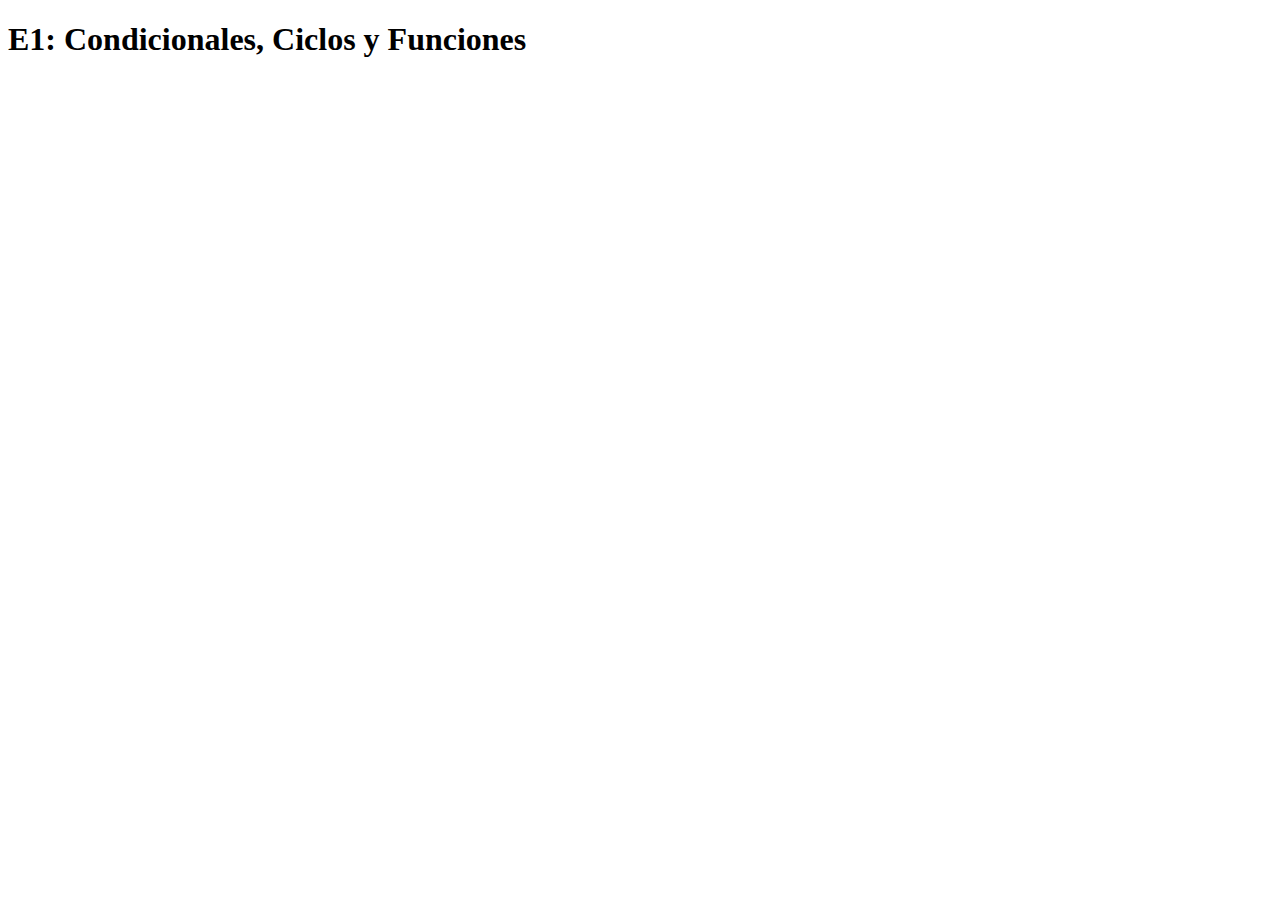
<file: JS EJ 1/index.html>
<!DOCTYPE html>
<html lang="en">
<head>
    <meta charset="UTF-8">
    <meta name="viewport" content="width=device-width, initial-scale=1.0">
    <title>📋 E1: Condicionales, Ciclos y Funciones
    </title>
    <script src="main.js"></script>
</head>
<body>
    <h1>E1: Condicionales, Ciclos y Funciones</h1>
</body>
</html>
</file>
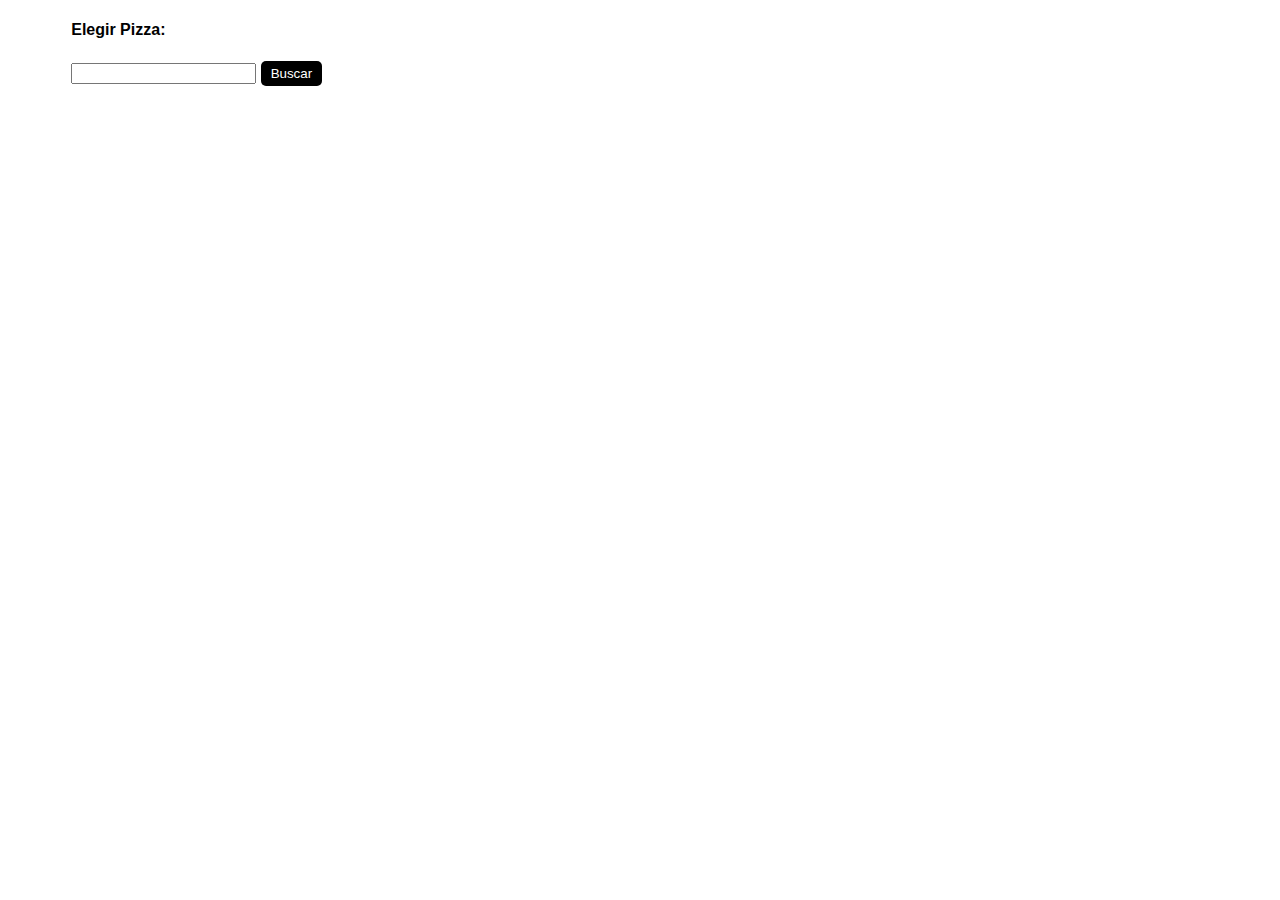
<file: Javascript/EJ3/index.html>
<!DOCTYPE html>
<html lang="en">
<head>
    <meta charset="UTF-8">
    <meta name="viewport" content="width=device-width, initial-scale=1.0">
    <link rel="stylesheet" href="style.css">
    <title>EJ3</title>
</head>
<body>
    <main>
        <h4>
        Elegir Pizza:
        </h4>
        <input type="text" id="number">
        <button id="buscar">Buscar</button>

        <div class="container">
            
        </div>
    </main>
    <script src="index.js"></script>

</body>
</html>
</file>
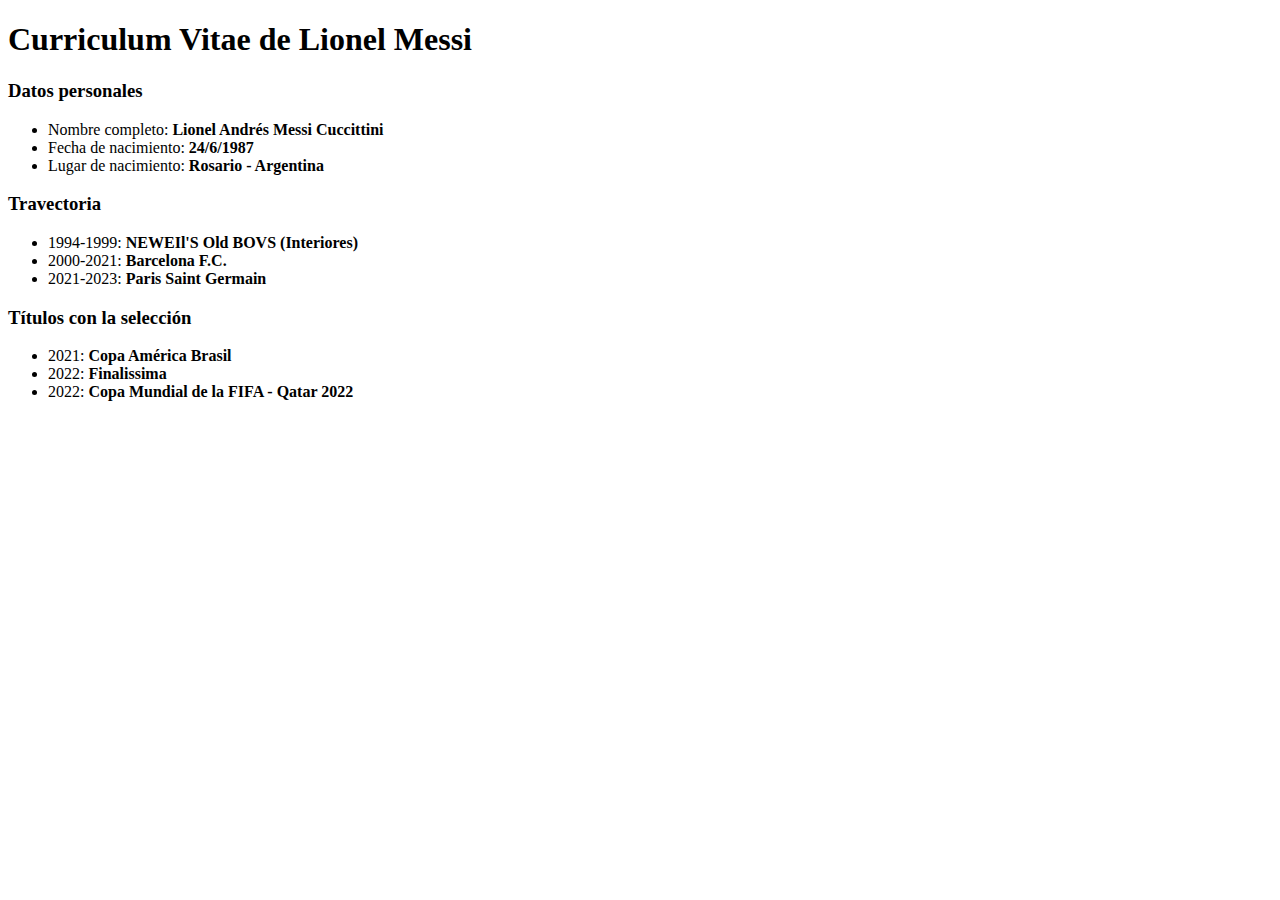
<file: ejercicio1.html>
<!DOCTYPE html>
<html lang="en">
<head>
    <meta charset="UTF-8">
    <meta http-equiv="X-UA-Compatible" content="IE=edge">
    <meta name="viewport" content="width=device-width, initial-scale=1.0">
    <title>Ejercicio 1</title>
</head>
<body>
    

  <h1>Curriculum Vitae de Lionel Messi</h1>  
    
   <h3> Datos personales</h3>
    
    <ul>
        <li> Nombre completo: <b>Lionel Andrés Messi Cuccittini</b></li>
        <li> Fecha de nacimiento: <b> 24/6/1987</b></li>
        <li> Lugar de nacimiento: <b>Rosario - Argentina</b> </li>
    </ul>  

    <h3> Travectoria</h3>
    
    <ul>
        <li>  1994-1999: <b>NEWEIl'S Old BOVS (Interiores)</b></li>
        <li> 2000-2021: <b> Barcelona F.C.</b></li>
        <li>  2021-2023: <b>Paris Saint Germain</b>  </li>
    </ul> 

    <h3> Títulos con la selección</h3>
    
    <ul>
        <li> 2021: <b>Copa América Brasil</b></li>
        <li> 2022: <b> Finalissima</b></li>
        <li> 2022: <b>Copa Mundial de la FIFA - Qatar 2022</b>  </li>
    </ul> 



</body>
</html>
</file>
<file: css/animation.css>
@keyframes logo {
    0% {
        fill: transparent;
        stroke-dashoffset: 7000;
        stroke-width: 25;

    }

    20% {
        stroke-dashoffset: 10;
        fill: transparent;
        stroke-width: 10;

    }

    20.2% {
        stroke-width: 5;
        stroke-dashoffset: 0;
        fill: #dfff0e;
    }

    40% {
        stroke-width: 5;
        stroke-dashoffset: 0;
        fill: #dfff0e;
    }

    50% {
        stroke-width: 0;

        stroke-dashoffset: 0;
        fill: #9371a8;
    }

    70% {
        stroke-dashoffset: 0;
        fill: #9371a8;
    }

    80% {
        stroke-dashoffset: 0;
        fill: #fff;
        stroke-width: 0;
    }

    100% {
        stroke-dashoffset: 0;
        fill: #fff;
        stroke-width: 0;
    }
}

@keyframes bounce-left {

    0% {
        transform: translateX(0);
        -webkit-transform: translateX(0);
        -moz-transform: translateX(0);
        -ms-transform: translateX(0);
        -o-transform: translateX(0);
    }

    5% {
        transform: translateX(0);
    }

    20% {
        transform: translateX(-11px);
        -webkit-transform: translateX(-11px);
        -moz-transform: translateX(-11px);
        -ms-transform: translateX(-11px);
        -o-transform: translateX(-11px);
    }

    25% {
        transform: translateX(0);
    }

    28% {
        transform: translateX(-5px);
        -webkit-transform: translateX(-5px);
        -moz-transform: translateX(-5px);
        -ms-transform: translateX(-5px);
        -o-transform: translateX(-5px);
    }

    35% {
        transform: translateX(0);
    }

    42% {
        transform: translateX(-2.5px);
        -webkit-transform: translateX(-2.5px);
        -moz-transform: translateX(-2.5px);
        -ms-transform: translateX(-2.5px);
        -o-transform: translateX(-2.5px);
    }

    57% {
        transform: translateX(0);
    }

    63% {
        transform: translateX(-1px);
        -webkit-transform: translateX(-1px);
        -moz-transform: translateX(-1px);
        -ms-transform: translateX(-1px);
        -o-transform: translateX(-1px);
    }

    70% {
        transform: translateX(0);
    }

    100% {
        transform: translateX(0);
    }
}

@keyframes contentButton {
    0% {
        opacity: 0;
        transform: translateY(250px);
    }

    100% {
        opacity: 1;
        transform: translateY(0);
    }
}

@keyframes down {
    0% {
        opacity: 0;
        transform: translateY(-250px);
        -webkit-transform: translateY(-250px);
        -moz-transform: translateY(-250px);
        -ms-transform: translateY(-250px);
        -o-transform: translateY(-250px);
    }

    100% {
        opacity: 1;
        transform: translateY(0);
        content: 'ohoooooo';
    }
}

@keyframes recorrido {
    0% {
        transform: scale(0);
        -webkit-transform: scale(0);
        -moz-transform: scale(0);
        -ms-transform: scale(0);
        -o-transform: scale(0);

    }

    50% {
        transform: scale(2);
        -webkit-transform: scale(5);
        -moz-transform: scale(5);
        -ms-transform: scale(5);
        -o-transform: scale(5);
        border: 5px solid rgb(152, 238, 255);

    }

    100% {
        transform: scale(6);
        -webkit-transform: scale(6);
        -moz-transform: scale(6);
        -ms-transform: scale(6);
        -o-transform: scale(6);
        border: 15px solid rgb(132, 141, 240);

    }
}
</file>
<file: EJ3/estilos.css>
*{
    --bg-b: #000;
    --bg-w: #fff
}
@keyframes bg{
    from {      background-image: url('img/bg.jpg');
    }
    to { 
        background-image: url('img/bg2.jpg');

  }
}
body{
    background-color: var(--bg-b);
    background-image: url('img/bg.jpg');
    background-size: 90%;
    min-height: 100vh;
    font-family: 'lato', sans-serif;
    animation: bg 5s infinite;
    -webkit-animation: bg 5s infinite;
    animation-direction: alternate-reverse;
}

header{
font-family: sans-serif ;
    padding: 5px 0px;

}
.container{ text-align: center;
    width: 60%;
    margin: 0 auto;
    display: flex;
    flex-direction: row;
    justify-content: space-between;

}
#hero{
    color: var(--bg-w);
}

#hero h2{
    font-size:150px;
    font-family: 'Ysabeau Infant', sans-serif;
    font-weight: 700;
    line-height: 90px;
    background: #FF1269;
background: linear-gradient(to top, #FF1269 40%, #d071cd 85%);
-webkit-background-clip: text;
-webkit-text-fill-color: transparent;
}
h2 span{
    font-family: 'Satisfy', cursive;
    font-size: 140px;
    color: #ffffff;
    background: linear-gradient(to top, #FF1269 100%, #FF1269 100%);
    -webkit-background-clip: text;
    -webkit-text-fill-color: transparent;
}
#hero p{    font-family: 'lato', sans-serif;
    line-height: 36px;
    font-size: 18px;
}
.logo img{
    width: 70px;
}

nav li{
display: inline;
margin-left: 20px;
color: #a9007e
}

a{ color: #ffffff;
    text-decoration: none; 
    border: 0px;
}
a:hover{ color: #413d40;
}

.myButton {
    background-color:#ffffff;
    display:inline-block;
    cursor:pointer;
    color:#000000;
    font-size:15px;
    padding:10px 20px;
    text-decoration:none;
    border-radius: 20px;
    -webkit-border-radius: 20px;
    -moz-border-radius: 20px;
    -ms-border-radius: 20px;
    -o-border-radius: 20px;
    margin: 10px 10px;
}
button:hover {
	background-color:#ccc;
    color: var(--bg-b);

}
.myButton2 {
    background-color:#a9007e;
    display:inline-block;
    cursor:pointer;
    color:var(--bg-w);
    font-size:15px;
    padding:10px 20px;
    text-decoration:none;
    border: 0px;
    border-radius: 20px;
    -webkit-border-radius: 20px;
    -moz-border-radius: 20px;
    -ms-border-radius: 20px;
    -o-border-radius: 20px;
    margin: 10px 10px;
}

@keyframes move{
    from {  transform: translate(10px); /* Equivalente a translateX(10px) */
    }
    to { transform: translate(70px); /*EquivalenteatranslateX(10px)*/;
        -webkit-transform: translate(70px); 
        -moz-transform: translate(70px); 
        -ms-transform: translate(70px); 
        -o-transform: translate(70px);
}
  }

.photo{
    animation: move 2s ;
    -webkit-animation: move 2s infinite ;
    animation-direction: alternate-reverse;

}

#description{
    color: var(--bg-w);
}

#description p{
    width: 90%;
    text-align: center;
    margin: 0 auto;
    font-size: 14px;
    line-height: 30px;
    color: #171717;
    background-color: #ddd;
    padding: 30px 100px;
    margin-bottom: 30px;
    border-radius: 10px;
    -webkit-border-radius: 10px;
    -moz-border-radius: 10px;
    -ms-border-radius: 10px;
    -o-border-radius: 10px;
}
</file>
<file: EJ4/estilos.css>
*{
    --bg-b: #000;
    --bg-w: #fff;
    --tx-w:#fff;
    --tx-b:#000
}

@keyframes bg{
    from {      background-image: url('img/bg.jpg');
    }
    to { 
        background-image: url('img/bg2.jpg');

  }
}
body{
    background-color: var(--bg-b);
    background-image: url('img/bg.jpg');
    background-size: 90%;
    min-height: 100vh;
    font-family: 'lato', sans-serif;
    animation: bg 5s infinite;
    -webkit-animation: bg 5s infinite;
    animation-direction: alternate-reverse;
}

header{
font-family: sans-serif ;
    padding: 5px 0px;

}
.container{ text-align: center;
    width: 60%;
    margin: 0 auto;
    display: flex;
    flex-direction: row;
    justify-content: space-between;

}
.container-nf{ text-align: center;
    width: 60%;
    margin: 0 auto;

}
#hero{
    color: var(--bg-w);
}

#hero h2{
    font-size:150px;
    font-family: 'Ysabeau Infant', sans-serif;
    font-weight: 700;
    line-height: 90px;
    background: #FF1269;
background: linear-gradient(to top, #FF1269 40%, #d071cd 85%);
-webkit-background-clip: text;
-webkit-text-fill-color: transparent;
}
h2 span{
    font-family: 'Satisfy', cursive;
    font-size: 140px;
    color: #ffffff;
    background: linear-gradient(to top, #FF1269 100%, #FF1269 100%);
    -webkit-background-clip: text;
    -webkit-text-fill-color: transparent;
}
#hero p{    font-family: 'lato', sans-serif;
    line-height: 36px;
    font-size: 18px;
}
.logo img{
    width: 70px;
}

nav li{
display: inline;
margin-left: 20px;
color: #a9007e
}

a{ color: #ffffff;
    text-decoration: none; 
    border: 0px;
}
a:hover{ color: #413d40;
}

.myButton {
    background-color:#ffffff;
    display:inline-block;
    cursor:pointer;
    color:#000000;
    font-size:15px;
    padding:10px 20px;
    text-decoration:none;
    border-radius: 20px;
    -webkit-border-radius: 20px;
    -moz-border-radius: 20px;
    -ms-border-radius: 20px;
    -o-border-radius: 20px;
    margin: 10px 10px;
}
button:hover {
	background-color:#ccc;
    color: var(--bg-b);

}
.myButton2 {
    background-color:#a9007e;
    display:inline-block;
    cursor:pointer;
    color:var(--bg-w);
    font-size:15px;
    padding:10px 20px;
    text-decoration:none;
    border: 0px;
    border-radius: 20px;
    -webkit-border-radius: 20px;
    -moz-border-radius: 20px;
    -ms-border-radius: 20px;
    -o-border-radius: 20px;
    margin: 10px 10px;
}

@keyframes move{
    from {  transform: translate(10px); /* Equivalente a translateX(10px) */
    }
    to { transform: translate(70px); /*EquivalenteatranslateX(10px)*/;
        -webkit-transform: translate(70px); 
        -moz-transform: translate(70px); 
        -ms-transform: translate(70px); 
        -o-transform: translate(70px);
}
  }

.photo{
    animation: move 2s ;
    -webkit-animation: move 2s infinite ;
    animation-direction: alternate-reverse;

}

#description{
    color: var(--bg-w);
}

#description p{
    text-align: center;
    margin: 0 auto;
    font-size: 14px;
    line-height: 30px;
    color: #171717;
    background-color: #ddd;
    padding: 30px 100px;
    margin-bottom: 30px;
    border-radius: 10px;
    -webkit-border-radius: 10px;
    -moz-border-radius: 10px;
    -ms-border-radius: 10px;
    -o-border-radius: 10px;
}

#cards{
    background-color: var(--bg-w);
    padding: 4rem 0rem;

}

.cont-cards{
    display: flex;
    justify-content: space-between;
    color: var(--tx-b);
}
.card{
    width: 22%;
    background-color: #efefef;
    padding:4rem 2rem;
    margin: 40px 0px;
    border-radius: 20px;
    -webkit-border-radius: 20px;
    -moz-border-radius: 20px;
    -ms-border-radius: 20px;
    -o-border-radius: 20px;
}

.card h4{
    text-transform: uppercase;
    font-size: 16px;
}
.card p{
    font-size: 15px;
    line-height: 25px;
    color:#848484
}
.card svg{
    fill:#848484;
}

#contacto{
    background-color: #e2e2e2;
    padding: 4rem 0rem;

}

#contacto h2{
    margin-bottom: 40px;
}

.info{
    text-align: left;
    font-size: 16px;
    color:#252525

}
.info svg{
    fill:#848484;

margin-right: 20px;
}

footer{
    background-color: var(--bg-b);
    color: var(--tx-w);
    text-align: center;
    padding: 10px 0px;
}

footer img {
    width: 60px;
}

@media screen and (max-width: 767px){
    #cards{
        width: 100%;
    }
    p{
        padding: 15px!important;
    }
    main{
        width: 100%;
    }
    section{
        width: 100%!important;
    }
.container{    
    overflow: hidden;
    width: 100%;
    display: block;
}
.container-nf{
    width: 100%;
    display: block;
}

.cont-cards{
    width: 100%;

    display: block;
    color: var(--tx-b);
}
.card{
    width: 90%;
    padding: 1rem;
}
.photo{
    overflow: hidden;
  width: 100%;
}
.photo img{
    width: 90%;
  
}
iframe{
    width: 90% !important;
}
#hero h2, #hero span{
    font-size:3rem;
}

#contacto {
    text-align: center;
    margin: 0 auto;
}nav li{
    margin-left: 0px;
    margin-right: 20px;
    }

body{
        background-size: 200%;
    }
}



@media screen and (max-width: 460px){

}
</file>
<file: Javascript/css/styles.css>
@import url('https://fonts.googleapis.com/css2?family=K2D:wght@100;300;600&family=La+Belle+Aurore&family=Roboto:wght@100;300;400;500;900&display=swap');
@import url("https://cdn.jsdelivr.net/npm/bootstrap-icons@1.10.5/font/bootstrap-icons.css");

:root {
    --gradient-bg: rgb(36, 36, 40);
    --gradient-f: linear-gradient(0deg, rgb(36, 36, 40) 11%, rgb(207, 203, 127) 44%, rgb(23, 24, 34) 87%, rgb(23, 24, 34) 0%);
    --color-one: #222;
    --color-two: rgba(255, 94, 0, 0.954);
    --color-three: #fff;
    --font-first: 'Roboto', sans-serif;
    --font-second: 'K2D', sans-serif;
    --font-three: 'La Belle Aurore', cursive;
    ;
}

*, a {
    text-decoration: none;
    margin: 0 auto;
    border-bottom: 0px;
    list-style: none;
}

body {
    width: 100vw;
    background-color: rgb(23, 24, 34);
    color: var(--color-three);
    font-family: var(--font-first);
    max-height: 100vh;
    overflow-x: hidden;
}

h4 {
    font-family: var(--font-second);
    font-size: 3rem;
}

p {
    font-family: var(--font-first);
}
.hidden{
    display: none;
}
.show{
    display: block;
}
.logo {
    width: 200px;
    margin-top: -10px;
}

#header {
    width: 95%;
    height: 70px;
    position: fixed;
    z-index: 9999999999999;

}
.container{
    margin: 0 auto;
    max-width: 80%;
    text-align: center;
}
.header__cont {
    width: 95%;
    display: flex;
    flex-wrap: nowrap;
    justify-content: space-between;
    align-items: center;
    position: relative;
}

.shadow {
    transition: all 2s;
    background-color: rgba(0, 0, 0, 0.9);
    box-shadow: 1px 2px 3px 2px rgba(0, 0, 0, 0.2);
    -webkit-box-shadow: 1px 2px 3px 2px rgba(0, 0, 0, 0.2);
    -moz-box-shadow: 1px 2px 3px 2px rgba(0, 0, 0, 0.2);
    -webkit-transition: all 2s;
    -moz-transition: all 2s;
    -ms-transition: all 2s;
    -o-transition: all 2s;
}

.nav-list {
    display: flex;
    gap: 20px;
    margin-top: 5px;
    position: relative;
}

.nav-link {
    color: var(--color-three);
    padding: 10px 15px;
    font-size: 0.8rem;
    border-radius: 20px;
    -webkit-border-radius: 20px;
    -moz-border-radius: 20px;
    -ms-border-radius: 20px;
    -o-border-radius: 20px;
}

.nav-link.active, .nav-link:hover {
    background-color: var(--color-two);
    color: var(--color-three);
    padding: 10px 15px;
    font-size: 0.8rem;
}

  /* CART */

.cart-btn{
    position: relative;
    margin-top: -15px;
    margin-left: 20px;
    right: 0%;
}
.cart-icon {
    font-weight: 600;
    border-radius: 10px;
    font-size: 18px;
    margin-right: 1rem;
    background-color: #ff6600;
    padding: 5px 10px;
    cursor: pointer;
    position: relative;
  }
  .cart-icon:hover{
    color: #ff6600;
    background-color: #fff;
  }
  .cart-number {
    position: absolute;
    top: 5px;
    right: 6px;
    text-align: center;
    background: #fff;
    color:  #ff6600;
    font-size: 10px;
    font-weight: 500;
    height: 18px;
    width: 18px;
    display: flex;
    justify-content: center;
    align-items: center;
    padding-left: 1px;
    border-radius: 50%;
  }

  
  .menu {
    display: none;
  }
  
  .cart {
    position: absolute;
    right: 0%;
    top: 50px;
    opacity: 0;
    padding: 50px 30px;
    background: #111;
    border-left: 1px solid #fff;
    flex-direction: column;
    gap: 20px;
    height: calc(100vh - 65px);
    overflow-y: scroll;
    z-index: 2;
    width: 600px;
    transform: translate(200%);
    transition: all 0.5s ;
    -webkit-transition: all 0.5s ;
    -moz-transition: all 0.5s ;
    -ms-transition: all 0.5s ;
    -o-transition: all 0.5s ;
    -webkit-transform: translate(200%);
    -moz-transform: translate(200%);
    -ms-transform: translate(200%);
    -o-transform: translate(200%);
}
    
.open-cart {
    right: 0%;
    display: flex;
    transform: translate(28vw);
    opacity: 1;
    transition: all 0.5s ;
    -webkit-transition: all 0.5s ;
    -moz-transition: all 0.5s ;
    -ms-transition: all 0.5s ;
    -o-transition: all 0.5s ;
    -webkit-transform: translate(28vw);
    -moz-transform: translate(28vw);
    -ms-transform: translate(28vw);
    -o-transform: translate(28vw);
}

  .cart-container {
    display: flex;
    flex-direction: row;
    gap: 5px;
    
  }  
  .cart::-webkit-scrollbar {
    display: none;
  }

  
  .cart-item {
    display: flex;
    align-items: center;
    justify-content: space-between;
    flex-direction: column;
    gap: 20px;
    padding: 20px;
}
  
  .cart-item img {
    height: 150px;
    width: auto;
  }  
  
  .divider {
    margin-top: 20px;
    border: 0.5px dotted #fff;
    width: 100%;
  }
  
  .cart-total {
    display: flex;
    justify-content: space-between;
    align-items: baseline;
    width: 100%;
  }
  
  .cart-total p {
    color: #fff;
    font-weight: 700;
  }
  
  .cart-total span {
    color:  #fff;
    font-weight: 400;
    font-size: 18px;
  }

  .empty-msg {
    color: var( --color-two);
    font-size: 14px;
  }
  .btn-buy, .btn-delete{
    color: var(--color-two);
    background-color: var(--color-three);
  }

  .btn-buy:hover, .btn-delete:hover{
    background-color: var(--color-two);
    color: var(--color-three);
  }

  .add-modal {
    padding: 15px 0px;
    display: flex;
    align-items: center;
    justify-content: center;
    color: var(--color-threec);
    background-color: #ff6600;
    position: fixed;
    bottom: 0;
    width: 100%;
    transition: all 0.5s ease-out;
    transform: translateY(200%);
    z-index: 9999999999999;
    font-size: 25px;
  }
  
  .active-modal {
    transform: translateY(0);
    transition: all 0.5s ease-in;
  }
.active{
    color: var(--color-two);
    background-color: var(--color-three);
}
button {
    border-radius: 20px;
    -webkit-border-radius: 20px;
    -moz-border-radius: 20px;
    -ms-border-radius: 20px;
    -o-border-radius: 20px;
    background-color: var(--color-two);
    color: var(--color-three);
    padding: 7px 20px;
    border: 1px solid #ff6600;
    text-align: center;
    margin: 0 auto;
    position: relative;
    z-index: 9999999999;
}

button:hover {
    color: var(--color-two);
    background-color: var(--color-three);
}

.catalogo-btn{
    text-transform: uppercase;
    padding: 10px 30px;
    color: var(--color-two);
    background-color: var(--color-three);
}

.catalogo-btn:hover{
    background-color: var(--color-two);
    color: var(--color-three);
}

#hero {
    min-height: 100vh;
    z-index: 999999;
    background: var(--gradient-bg);
    background: var(--gradient-f);
    overflow-x: hidden;
    width: 100%;

}

#hero img {
    position: absolute;
    left: 0;
    width: 100%;
}

#castle {
    top: -15vw;
    z-index: 99;
}

#hero #nube1 {
    top: -2vw;
    left: 0;
    animation: move 12s infinite;
    -webkit-animation: move 12s infinite;
    width: 55vw;
    opacity: 0.4;
    z-index: 9;
    width: 65vw;

}

#hero #nube2 {
    top: 2vw;
    animation: move 12s infinite;
    -webkit-animation: move 12s infinite reverse;
    width: 25vw;
    opacity: 0.3;
    right: -70vw;
    z-index: 9;
}

#hero #moon {
    width: 60%;
    top: 2vw;
    left: 20vw;
    animation: move 10s infinite;
    -webkit-animation: move 10s infinite reverse;
    z-index: 10;
}


#hero #hill1, #hero #hill2 {
    top: -16vw;
    animation: move2 16s infinite;
    -webkit-animation: move2 16s infinite;
    z-index: 999;
}

#hero #hill3 {
    top: -1vw;
    z-index: 99999;
    animation: move 10s infinite;
    -webkit-animation: move 6s infinite;
    width: 107%;
    left: -5vw;
    transition: all 0.2s;
    -webkit-transition: all 0.2s;
    -moz-transition: all 0.2s;
    -ms-transition: all 0.2s;
    -o-transition: all 0.2s;
}

#hero #birds {
    top: 30vw;
    left: 20vw;
    z-index: 999;
    width: 25vw;
    transform: translateY(0) scale(4);
    -webkit-transform: translateY(0) scale(4);
    -moz-transform: translateY(0) scale(4);
    -ms-transform: translateY(0) scale(4);
    -o-transform: translateY(0) scale(4);
    animation: move-up 2s infinite;
    -webkit-animation: move-up 2s infinite;

}

#hero #game1 {
    background: url(../img/game01.png) no-repeat;
    background-size: 100%;
    width: 15vw;
    top: 10vw;
    left: 42vw;
    z-index: 999999999999999;
    height: 600px;
    position: absolute;
    transform: scale(0);
    -webkit-transform: scale(0);
    -moz-transform: scale(0);
    -ms-transform: scale(0);
    -o-transform: scale(0);
}

#hero__title {
    fill: transparent;
    stroke: #f4bf2d;
    width: 45vw;
    position: absolute;
    top: 50%;
    left: 50%;
    transform: translate(-50%, -50%);
    z-index: 100;
    stroke-dasharray: 2600;
    stroke-dashoffset: 2600;

}

.scale {
    animation: scale 0.5s;
    -webkit-animation: scale 0.5s;
    animation-fill-mode: forwards;

}

.translate-x-l {
    animation: translateL 0.3s;
    -webkit-animation: translateL 0.3s;
    animation-fill-mode: forwards;
}

#catalogo {
    width: 100%;
    min-height: 90vh;
    background-color: #000;
    position: relative;
    margin-top: 2vw;
    padding: 6vw 0vw;
}

.catalogo__title {
    width: 100%;
    position: relative;
    z-index: 999999;
    text-align: center;
    margin-top: -5vw;
}

.catalogo__content {
    width: 100%;
    display: flex;
    flex-wrap: wrap;
    gap: 2vw;
    position: relative;
    z-index: 99999;
    justify-content: center;
}
.catalogo__container-categorias {
    background-color: #111;
    padding: 20px 10px;
    position: relative;
    width: 100%;
    z-index: 999999999;
    margin-bottom: 150px;
    margin-top: 40px;
}
.contentForm{
    display: none;
    width: 40%;
    background-color: var(--color-two);
    position: absolute;
    top: 5vw;
    left: 30vw;
    z-index: 9999999999999999999;
    border-radius: 20px;
    -webkit-border-radius: 20px;
    -moz-border-radius: 20px;
    -ms-border-radius: 20px;
    -o-border-radius: 20px;
    text-align: left;
    align-items: center;
}
.catalogo__form{
    display: none;
position: relative;
padding: 2vw;
}
.contentForm img{
 max-width: 250px;

}
.contentForm-label {
margin: 10px 0px;   
font-weight: 500;
font-size: 18px;
background-color: var(--color-one);
color: var(--color-three);
padding: 4px 25px;
   }

.catalogo__input, .catalogo__textarea{
    padding: 0.2VW 1vw;
    border: 1px solid #ff6600;
    border-radius: 20px;
    -webkit-border-radius: 10px;
    -moz-border-radius: 10px;
    -ms-border-radius: 10px;
    -o-border-radius: 10px;
    display: block;
    text-align: left;
    width: 100%;
    margin-bottom: 1vw;
}
.catalogo__label{
    display: block;
    text-align: left;
}
.card {
    background-color: transparent;
    width: 15%;
    font-size: 1rem;
    color: var(--color-three);
    position: relative;
}

.card__ph {
    width: 100%;
}

.card__button {
    background-color: var(--color-two);
    color: var(--color-three);
    margin-top: 20px;

}

.card__button span {
    font-size: 1rem;
    margin-left: 10px;
    position: relative;
    top: 2px;
}

.catalogo__content .card:nth-child(3) {
    text-align: center;
    margin: 0 auto;
    width: 17%;
    position: relative;
    top: -2vw;
    opacity: 0;
}
.card__nombre{
    font-size: 25px;
    font-weight: bold;
    margin-top: 20px;
}

#nosotros {
    background-image: url(../img/bg-about-01.png);
    background-size: 50%;
    width: 100%;
    min-height: 75vh;
    color: #ffffff;
    background-color: var(--color-one);
    position: relative;
    padding: 2vw 0vw;
}
.nosotros__content{
    background-color: var(--color-one);
    padding: 3vw;
}

.nosotros__ph {
    width: 27vw;
    top: -3vw;
    left: -54vw;
    position: absolute;
    transition: all 1s;
    -webkit-transition: all 1s;
    -moz-transition: all 1s;
    -ms-transition: all 1s;
    -o-transition: all 1s;
    z-index: 99999;
}

.nosotros__title {
    width: 100%;
    position: relative;
    z-index: 999999;
    text-align: center;
    margin-bottom: 2vw;
}

.nosotros__text {
    padding-top: 20px;
    border-top: 1px dotted #828181;
    font-size: 22px;
    width: 45%;
    text-align: center;
    line-height: 36px;
}

#nosotros span {
    font-size: 1.5rem;
    font-weight: 500;
    color: var(--color-two);
}

#contacto {
    width: 100%;
    min-height: 75vh;
    color: var(--color-two);
    background-color: var(--color-three);
    position: relative;
    padding: 6vw 0vw;
}

.contacto__title{
    font-size: 2rem;
    text-align: center;
}
.contacto__redes{
    text-align: center;
    margin-bottom: 2vw;
}
.redes__link{
    color: var(--color-two);
    margin: 0px 6px;
}
.redes__link:hover{
    color: var(--color-one);
}
.contacto__content {
    width: 100%;
    z-index: 99999999;
    position: relative;
    background-color: var(--color-two);
    padding: 5vw 5vw 6vw 5vw;
    color: var(--color-three);
    text-align: center;
    display: flex;
    flex-wrap: nowrap;
    align-items: top;
    justify-content: center;
    border-radius: 30px;
    -webkit-border-radius: 30px;
    -moz-border-radius: 30px;
    -ms-border-radius: 30px;
    -o-border-radius: 30px;
}

.contacto__text {
    font-size: 1.9rem;
    text-align: left;
    width: 35%;
    position: relative;
    font-weight: 500;
    padding-top: 0px;
}

.contacto__form {
    width: 40%;
}

#contacto .form__input {
    padding: 0.5VW 1vw;
    border: 1px solid #ff6600;
    border-radius: 20px;
    -webkit-border-radius: 10px;
    -moz-border-radius: 10px;
    -ms-border-radius: 10px;
    -o-border-radius: 10px;
    width: 100%;
}

#contacto .form__button {
    position: relative;
    color: var(--color-three);
    background-color: var(--color-one);
}

#contacto .form__button:hover {
    background-color: var(--color-three);
    color: var(--color-two);
}


footer {
    background-color: var(--color-one);
    color: var(--color-three);
    padding: 30px 0px;
    text-align: center;
    margin: 0 auto;
    font-size: 0.8rem;
    border-top: 1px dotted var(--color-two);
}

footer span, footer a:hover {
    font-size: 0.7rem;
    color: var(--color-three);
}

footer a {
    color: var(--color-two);

}

.footer__logo {
    width: 12vw;
    margin-bottom: 10px;
}

.error {
    border: 1px solid red;
  }

  .error-message {
    padding: 10px;
    color: #fff;
    font-size: 1.2em;
    margin-top: 5px;
  }
</file>
<file: Javascript/css/mediaQueries.css>
@media (max-width: 992px) {
    #header {
        width: 100%;
        height: 170px;
        position: relative;
        z-index: 9999999999999;
    
    }
    .header__cont {
        width: 100%;
        display: flex;
        flex-direction: column;
        margin-top: 30px;
        flex-wrap: nowrap;
        justify-content: space-between;
        align-items: center;
        position: relative;
    }
    .nav-list {
        position: absolute;
        display: none;
        gap: 10px;
        margin-top: 295px;
        background-color: black;
        padding: 30px;
    }
    .menu{
        position: relative;
        z-index: 9999999999;
        display: block;
        font-size: 30px;
    }
    .open-menu{
        display: flex;
        flex-direction: column;

    }
    .cart{
        display: none;
    }
    .open-cart{
        position: relative;
        display: flex;
        transform: translate(0%);
        right: 0%;
        width: 100vw;
        -webkit-transform: translate(0%);
        -moz-transform: translate(0%);
        -ms-transform: translate(0%);
        -o-transform: translate(0%);
        z-index: 99999999999999;
}
.catalogo__content {
    width: 100%;
    display: flex;
    flex-wrap: wrap;
    gap: 2vw;
    flex-direction: column;

    position: relative;
    z-index: 99999;
    justify-content: center;
}
.catalogo__categorias{
    margin: 20px 0px;
}
.catalogo__container-categorias {
    margin-bottom: 30px;
    margin-top: 10px;
}
.card {
    background-color: transparent;
    width: 100%;
    font-size: 1rem;
    color: var(--color-three);
    position: relative;
    margin: 20px 0px;
    background-color: #222;
    padding: 20px;
} 

.nosotros__text {
    padding-top: 20px;
    border-top: 1px dotted #828181;
    font-size: 16px;
    width: 95%;
    text-align: center;
    line-height: 26px;
}
}

@media (max-width: 592px) {
    #hero {
        min-height: 50vh;
        z-index: 999999;
        background: var(--gradient-bg);
        background: var(--gradient-f);
        overflow-x: hidden;
        width: 100%;
    }
    #hero__title{
        width: 80%;
        top: 20vw;
        position: relative;
        z-index: 999999999;
    }
    #hero #hill1, #hero #hill2, #hero #hill3 ,#nube1, #nube2, #hero #castle, #hero #moon, #hero #birds{
display: none;
    }
    .contacto__content{
        flex-direction: column;
        padding: 50px 20px;
        width: 100%;
        text-align: center;
        }
    .contacto__content, .contacto__text, .contacto__form{
        width: 100%;
        text-align: center;

    }
    #hero{
        background-image: url(../img/bg-movil.jpg);
        background-size: 100%;
        background-repeat: none;
        background-position: 0px 0px;
    }
    header, body{
        background-color: #b1b1a0
    }
    .catalogo__content .card:nth-child(3) {
        width: 100%;
        opacity: 1;
    }

    .open-cart{
        position: relative;
        display: flex;
        transform: translate(0%);
        right: 0%;
        width: 100vw;
        -webkit-transform: translate(0%);
        -moz-transform: translate(0%);
        -ms-transform: translate(0%);
        -o-transform: translate(0%);
        z-index: 99999999999999!important;
}
}
</file>
<file: Javascript/css/animation.css>
@keyframes scale {
 
    0%{
        transform: scale(0.5)    ;
        -webkit-transform: scale(0.5)    ;
        -moz-transform: scale(0.5)    ;
        -ms-transform: scale(0.5)    ;
        -o-transform: scale(0.5)    ;
        opacity: 0;
}
50%{
    transform: scale(1)    ;
    -webkit-transform: scale(1)    ;
    -moz-transform: scale(1)    ;
    -ms-transform: scale(1)    ;
    -o-transform: scale(1)    ;
    opacity: 1;
}
    100%{
        transform: scale(1)    ;
        -webkit-transform: scale(1)    ;
        -moz-transform: scale(1)    ;
        -ms-transform: scale(1)    ;
        -o-transform: scale(1)    ;
        background-image: url(../img/game02.png);
        opacity: 1;
}
}

@keyframes move {
 
    0%{
        transform: translateX(0)    ;
        -webkit-transform: translateX(0)    ;
        -moz-transform: translateX(0)    ;
        -ms-transform: translateX(0)    ;
        -o-transform: translateX(0)    ;
}
    50%{
        transform: translateX(2vw)    ;
        -webkit-transform: translateX(2vw)    ;
        -moz-transform: translateX(2vw)    ;
        -ms-transform: translateX(2vw)    ;
        -o-transform: translateX(2vw)    ;
}
    100%{
        transform: translateX(0vw)    ;
        -webkit-transform: translateX(0vw)    ;
        -moz-transform: translateX(0vw)    ;
        -ms-transform: translateX(0vw)    ;
        -o-transform: translateX(0vw)    ;
}
}
@keyframes move-up {
 
    0%{
        transform: translateY(0) scale(4)    ;
        -webkit-transform: translateY(0) scale(4)    ;
        -moz-transform: translateY(0) scale(4)    ;
        -ms-transform: translateY(0) scale(4)    ;
        -o-transform: translateY(0) scale(4)    ;
}
    50%{
        transform: translateY(0.5vw) scale(4)    ;
        -webkit-transform: translateY(0.5vw) scale(4)    ;
        -moz-transform: translateY(0.5vw) scale(4)    ;
        -ms-transform: translateY(0.5vw) scale(4)    ;
        -o-transform: translateY(0.5vw) scale(4)    ;
}
    100%{
        transform: translateY(0vw) scale(4)    ;
        -webkit-transform: translateY(0vw) scale(4)    ;
        -moz-transform: translateY(0vw) scale(4)    ;
        -ms-transform: translateY(0vw) scale(4)    ;
        -o-transform: translateY(0vw) scale(4)    ;
}
}
@keyframes move2 {
 
    0%{
        transform: translateY(0)    ;
        -webkit-transform: translateY(0)    ;
        -moz-transform: translateY(0)    ;
        -ms-transform: translateY(0)    ;
        -o-transform: translateY(0)    ;
}
    50%{
        transform: translateY(2vw)    ;
        -webkit-transform: translateY(2vw)    ;
        -moz-transform: translateY(2vw)    ;
        -ms-transform: translateY(2vw)    ;
        -o-transform: translateY(2vw)    ;
}
    100%{
        transform: translateY(0vw)    ;
        -webkit-transform: translateY(0vw)    ;
        -moz-transform: translateY(0vw)    ;
        -ms-transform: translateY(0vw)    ;
        -o-transform: translateY(0vw)    ;
}
}

.cls-1 {
    stroke-width: 2;
    animation: letter-animation 2s linear forwards;
    -webkit-animation: letter-animation 2s linear forwards;
}

.cls-2 {
    stroke-width: 2;
    animation: letter-animation 2s 0.2s linear forwards;
    -webkit-animation: letter-animation 2s 0.2s linear forwards;
}

.cls-3 {
    stroke-width: 2;
    animation: letter-animation 4s 0.4s linear forwards;
    -webkit-animation: letter-animation 4s 0.4s linear forwards;
}

.cls-4 {
    stroke-width: 2;
    animation: letter-animation 2s  0.6s linear forwards;
    -webkit-animation: letter-animation 2s  0.6s linear forwards;
}

.cls-5{
    stroke-width: 2;
    animation: letter-animation 2s 0.8s linear forwards;
    -webkit-animation: letter-animation 2s 0.8s linear forwards;
}

.cls-6 {
    stroke-width: 2;
    animation: letter-animation 5s 1s linear forwards;
    -webkit-animation: letter-animation 5s 1s linear forwards;
}

.cls-7{
    stroke-width: 2;
    animation: letter-animation 4s 1.2s linear forwards;
    -webkit-animation: letter-animation 4s 1.2s linear forwards;
}

.cls-8 {
    stroke-width: 2;
    animation: letter-animation 2s 1.4s linear forwards;
    -webkit-animation: letter-animation 2s 1.4s linear forwards;
}

.cls-9 {
    stroke-width: 2;
    animation: letter-animation 5s 1.6s linear forwards;
    -webkit-animation: letter-animation 5s 1.6s linear forwards;
}

.cls-10 {
    stroke-width: 2;
    animation: letter-animation 4s 1.8s linear forwards;
    -webkit-animation: letter-animation 4s 1.8s linear forwards;
}

.cls-11 {
    stroke-width: 2;
    animation: letter-animation 3s 2s linear forwards;
    -webkit-animation: letter-animation 3s 2s linear forwards;
}

.cls-12 {
    stroke-width: 2;
    animation: letter-animation 5s 2.2s linear forwards;
    -webkit-animation: letter-animation 5s 2.2s linear forwards;
}

.cls-13 {
    stroke-width: 2;
    animation: letter-animation 2s 2.4s linear forwards;
    -webkit-animation: letter-animation 2s 2.4s linear forwards;
}

.cls-14{
    stroke-width: 2;
    animation: letter-animation 3s 2.6s linear forwards;
    -webkit-animation: letter-animation 3s 2.6s linear forwards;
}
.cls-15{
    stroke-width: 2;
    animation: letter-animation 2s 2.8s linear forwards;
    -webkit-animation: letter-animation 2s 2.8s linear forwards;
}
.cls-16{
    stroke-width: 2;
    animation: letter-animation 4s 3s linear forwards;
    -webkit-animation: letter-animation 4s 3s linear forwards;
}
.cls-17{
    stroke-width: 2;
    animation: letter-animation 2s 3.2s linear forwards;
    -webkit-animation: letter-animation 2s 3.2s linear forwards;
}
.cls-18{
    stroke-width: 2;
    animation: letter-animation 2s 3.4s linear forwards;
    -webkit-animation: letter-animation 2s 3.4s linear forwards;
}
.cls-19{
    stroke-width: 2;
    animation: letter-animation 2s 3.8s linear forwards;
    -webkit-animation: letter-animation 2s 3.8s linear forwards;
}
.cls-20{
    stroke-width: 2;
    animation: letter-animation 2s 3s linear forwards;
    -webkit-animation: letter-animation 2s 3s linear forwards;
}

@keyframes letter-animation {
    0% {
        stroke-dashoffset: 2600;
    }
    100% {
        stroke-dashoffset: 0;
        fill: #f4bf2d
  
    }
}
</file>
<file: Javascript/EJ3/style.css>
*{
    font-family: Arial, Helvetica, sans-serif;
}
main{
    width: 90%;
    margin: 0 auto;
}
.card{
    text-transform: uppercase;
    padding: 20px;
    background-color:aliceblue;
    width: 250px;
    text-align: center;
    margin-top: 40px;
}
.card img{
    border-radius: 20px;
    width: 200px;
}
.card p{
    font-weight: bold;
    color: #fff;
    background-color: rgb(0, 78, 52);
    padding: 10px;
    border-radius: 10px;
    text-align: center;
}

.error{
    background-color: rgb(154, 0, 0);
    color: white;
    padding: 5px;
    margin-top: 20px;
    width: 300px;
    border: 1px solid #ff4f0f;
    text-align: center;
}
#buscar{
    background-color: black;
    color: #fff;
    text-decoration: none;
    border: 0px;
    padding: 5px 10px;
    cursor: pointer;
    border-radius: 5px;
}
#buscar:hover{
    background-color:rgb(0, 78, 52);
}
</file>
<file: css/style.css>
@import url('https://fonts.googleapis.com/css2?family=Montserrat:wght@200;300;400;600;700;800&family=Roboto:wght@100;300;500;700;900&display=swap');
@import url("https://cdn.jsdelivr.net/npm/bootstrap-icons@1.10.5/font/bootstrap-icons.css");

:root {
    --bg-color: #11001e;
    --bg-gradient: linear-gradient(to bottom, #323232 0%, #3F3F3F 40%, #1C1C1C 150%), linear-gradient(to top, rgba(255, 255, 255, 0.40) 0%, rgba(0, 0, 0, 0.25) 200%);
    --bg-gradient-w: linear-gradient(to bottom, #D5DEE7 0%, #E8EBF2 50%, #E2E7ED 100%), linear-gradient(to bottom, rgba(0, 0, 0, 0.02) 50%, rgba(255, 255, 255, 0.02) 61%, rgba(0, 0, 0, 0.02) 73%), linear-gradient(33deg, rgba(255, 255, 255, 0.20) 0%, rgba(0, 0, 0, 0.20) 100%);
    background-blend-mode: normal, color-burn;
    --bg-gradient-th: linear-gradient(45deg, #8baaaa 0%, #ae8b9c 100%);
    --color-first: #ffff;
    --color-sec: #76217d;
    --color-th: #9aa9ff;
    --color-ur: #81a9c8;
    --color-ve: #1d1d1d;
    --font-primary: 'Roboto', sans-serif;
    --text-size-nav: 14px;
    --text-size-first: 2.5rem;
    --text-size-sec: 2.5rem;
    --text-size-th: 1.2rem;
    --text-size-ur: 0.9rem;
    --text-size-ve: 0.75rem;
    --text-line-texts: 2.2rem;
}

* {
    scroll-behavior: smooth;

    font-family: var(--font-primary);
    text-decoration: none;
    list-style: none;
    border: 0px;
    font-weight: 300;
    margin: 0px;
}

b {
    color: var(--color-sec);
    font-weight: 400;
}

main {
    scroll-behavior: smooth;

}

body {
    background-color: #000;
    color: var(--color-first);
    background-blend-mode: multiply;

}

.container {
    text-align: center;
    width: 70%;
    margin: 0 auto;
}

#header {
    margin-top: 20px;
    width: 100%;
    display: flex;
    flex-direction: row;
    flex-wrap: nowrap;
    align-items: baseline;
    justify-content: space-between;
}

header {
    background: #000;
    position: relative;
    z-index: 100;
}

.header__logo {
    width: 130px;
    display: flex;
    flex-wrap: nowrap;
}

.header__logotext {
    width: 100px;
    position: relative;
    left: 5px;
    top: -2px;
}

.header__svg {
    width: 30px;
    stroke: #fff;
    stroke-width: 11;
    stroke-dasharray: 5000;
    stroke-dashoffset: 5000;
    animation: bounce-left 3s ease-in-out 1s infinite, logo 5s infinite;
    animation-iteration-count: infinite;
    -webkit-animation: bounce-left 3s ease-in-out 1s infinite, logo 5s infinite;
}

.navbar-list {
    display: flex;
    flex-direction: row;
    flex-wrap: nowrap;
    align-items: flex-end;
}

.navbar-list li {
    padding: 10px;
}

.navbar-list a {
    font-family: var(--font-primary);
    color: var(--color-first);
    font-weight: 300;
    font-size: var(--text-size-nav)
}

.navbar-list a:hover {
    color: var(--color-th);
    transition: all 1s;
    -webkit-transition: all 1s;
    -moz-transition: all 1s;
    -ms-transition: all 1s;
    -o-transition: all 1s;
}

.header__nav label span {
    font-size: 35px;
    display: none;
}

#toggle-menu {
    display: none;
}

.login__button {
    background-color: var(--color-sec);
    font-size: var(--text-size-ve);
    padding: 0px 12px 10px 10px;
    color: var(--color-first);
    border: 0px;
    cursor: pointer;
    border-radius: 6px;
    transition: all 1s;
    margin-left: 20px;
    -webkit-transition: all 1s;
    -moz-transition: all 1s;
    -ms-transition: all 1s;
    -o-transition: all 1s;
    -webkit-border-radius: 6px;
    -moz-border-radius: 6px;
    -ms-border-radius: 6px;
    -o-border-radius: 6px;
}
.login__button-reg{
    background-color: var(--color-first);
    color: var(--color-sec);
    font-size: var(--text-size-ve);
    padding: 0px 12px 10px 10px;
    border: 0px;
    cursor: pointer;
    border-radius: 6px;
    transition: all 1s;
    margin-left: 20px;
    -webkit-transition: all 1s;
    -moz-transition: all 1s;
    -ms-transition: all 1s;
    -o-transition: all 1s;
    -webkit-border-radius: 6px;
    -moz-border-radius: 6px;
    -ms-border-radius: 6px;
    -o-border-radius: 6px;
}

.login__button:hover {
    background-color: var(--color-first);
    color: var(--color-sec);

}
.login__button-reg:hover {
    color: var(--color-first);
    background-color: var(--color-sec);

}

.login__button span {
    position: relative;
    top: 7px;
    margin-right: 5px;
    padding: 0px;
    font-size: 21px
}

#hero {
    width: 100%;
    min-height: 80vh;
    position: relative;
    background-color: #000;

}

.hero__content {
    position: relative;
    width: 25vw;
    height: 200px;
    padding: 30px;
    background-color: rgba(0, 0, 0, 0.15);
    margin: 0 auto;
    margin-top: 10vw;
    text-align: center;
}

.hero__content::before,
.hero__mask {
    content: '';
    position: absolute;
    z-index: 1;
    top: 70%;
    left: 50%;
    display: block;
    width: 1000px;
    height: 800px;
    transform: translate(-50%, -50%);
    -webkit-transform: translate(-50%, -50%);
    -moz-transform: translate(-50%, -50%);
    -ms-transform: translate(-50%, -50%);
    -o-transform: translate(-50%, -50%);
}

.hero__content::before {
    background: url(../img/circuito-01.svg);
    opacity: 0.3;
}

.hero__mask {
    display: grid;
    place-items: center;
    mask: url(../img/circuito-01.svg);
    -webkit-mask: url(../img/circuito-01.svg);
    box-shadow: -3px 0px 25px 1px rgba(37, 255, 255, 0.75);
    -webkit-box-shadow: -3px 0px 25px 1px rgba(37, 255, 255, 0.75);
    -moz-box-shadow: -3px 0px 25px 1px rgba(37, 255, 255, 0.75);
}

.hero__mask::before {
    content: '';
    position: absolute;
    width: 200px;
    height: 200px;
    border-radius: 140px 130px 140px 130px;
    border: 15px solid rgb(132, 141, 240);
    animation: recorrido 8s infinite;
    animation-delay: 0.5s;
    -webkit-animation: recorrido 8s infinite;
    overflow: hidden;
}

.hero__titulo {
    font-family: var(--font-primary);
    font-size: var(--text-size-first);
    animation: contentButton 1s ease 0.4s 1 normal both;
    margin-top: -20px;
    -webkit-animation: contentButton 1s ease 0.4s 1 normal both;
    line-height: 4rem;
    font-weight: 400;
    z-index: 5;
    position: relative;
}

.hero__titulo span {
    font-size: 4rem;
}

.cel {
    width: 200px;
    height: 300px;
    position: relative;
    background-image: url(../img/iPhone0.jpg);
    background-size: 100%;
    animation: cel-animated 2s infinite;
    display: none;
}

.hero__button {
    border-radius: 8px;
    padding: 12px 15px;
    background-color: var(--color-sec);
    color: var(--color-first);
    -webkit-border-radius: 8px;
    -moz-border-radius: 8px;
    -ms-border-radius: 8px;
    -o-border-radius: 8px;
    cursor: pointer;
    font-size: var(--text-size-ur);
    animation: contentButton 2s ease 0.4s 1 normal both;
    -webkit-animation: contentButton 2s ease 0.4s 1 normal both;
    font-weight: 300;
    margin-top: 40px;
    z-index: 5;
    position: relative;
}

.hero__button:hover {
    color: var(--color-sec);
    background-color: var(--color-first);
}

#about {
    background-color: #fff;
    min-height: 95vh;
    width: 100%;
    /* background: url(../img/about.jpg) no-repeat; */
    background-size: 100%;
    padding-bottom: 10rem;
    position: relative;
    top: 6vw;
    box-shadow: rgba(0, 0, 0, 0.24) 0px 3px 8px;

}

.about__content {
    background-color: #fff;

}
.about__photo-nofix {
    height: 150px;
    border-radius: 2px;
    margin: 50px 0px;
    background-image: url(../img/desk.jpg);
    background-size: 100%;
    background-position: 0px -450px;
    background-repeat: no-repeat;
    position: relative;
    box-shadow: rgba(50, 50, 93, 0.25) 0px 30px 60px -12px inset, rgba(0, 0, 0, 0.3) 0px 18px 36px -18px inset;
}

.about__img {
    width: 100px;
    fill: #fff;
    animation: down 1s ease 0.4s 1 normal both;
    -webkit-animation: down 1s ease 0.4s 1 normal both;
}

.about__titulo {
    color: var(--color-ve);
    font-size: var(--text-size-sec);
    font-weight: 400;
}

.about__text {
    color: var(--color-ve);
    margin: 0 auto;
    width: 95%;
    font-weight: 300;
    font-size: var(--text-size-ur);
    line-height: var(--text-line-texts);
    margin-top: 80px;
    columns: 3;
    column-gap: 100px;
    text-align: left;
}

.about__icons {
    width: 130px;
}

#cards {
    min-height: 95vh;
    background: var(--bg-gradient-th);
    margin: 0px;
    padding-bottom: 10vw;
    padding-top: 5vw;
    position: relative;
    top: 6vw;
}

.cards__content {
    width: 100%;
    display: flex;
    flex-wrap: nowrap;
    justify-content: space-around;
}

.card {
    width: 23%;
    padding: 35px;
    border-radius: 20px;
    -webkit-border-radius: 10px;
    -moz-border-radius: 20px;
    -ms-border-radius: 20px;
    -o-border-radius: 20px;
    background-color: #f7f7f7;
    color: var(--color-ve);
    font-size: var(--text-size-ur);
    font-weight: 300;
    line-height: calc(var(--text-line-texts) /1.2);
    border: 2px solid #fff;
    align-self: stretch;
    padding-bottom: 30px;
    box-shadow: rgba(0, 0, 0, 0.1) 0px 1px 3px 0px, rgba(0, 0, 0, 0.06) 0px 1px 2px 0px;
}

.card h4 {
    font-weight: 400;
    font-size: var(--text-size-th);
    margin: 20px 0px;
}

.card span {
    font-size: 50px;
    color: var(--color-ur)
}

.cards__titulo {
    color: var(--color-first);
    font-size: var(--text-size-sec);
    font-weight: 400;
    padding-bottom: 10px;
    border-bottom: 1px dotted #e8cae2;
    margin-bottom: 6vw;
    text-align: left;
    padding-left: 40px;
}

.cards__img {
    width: 350px;
    position: absolute;
    left: 65%;
    margin-top: -8px;
}


#contact {
    min-height: 95vh;
    background: #fff;
    color: var(--color-ve);
    position: relative;
    top: 6vw;
}

.contact__content {
    width: 100%;
    display: flex;
    flex-wrap: nowrap;
    margin-top: 5vw;
    justify-content: space-between;

}

.contact__redes {
    width: 45%;
    color: var(--color-ve);
    text-align: left;
}

.contact__redes a {
    color: var(--color-ve);

}

.contact__redes a:hover {
    color: var(--color-sec);

}

.contact__redes a button {
    color: var(--color-first);
    padding: 5px 5px;
    width: 30px;
    height: 30px;
    background-color: transparent;
    background-color: var(--color-ve);
    border-radius: 100%;
    cursor: pointer;
    margin: 5px 5px;
}

.contact__redes a:hover button {
    color: var(--color-ve);
    background-color: var(--color-ur);

}

.contact__redes p {
    margin-bottom: 15px;
    font-weight: 500;
}

.contact__titulo {
    font-size: var(--text-size-sec);
    padding-top: 5%;
    font-weight: 400;
}

.contact__mapa {
    width: 100%;
    height: 300px;
    margin-top: 70px;
    position: relative;
    bottom: 0%;
}

.contact__form {
    color: var(--color-ve);
    text-align: left;
    width: 45%;
}

.contact__form label {
    font-size: var(--text-size-th);
    font-weight: 400;
}

.contact__form input,
.contact__form textarea {
    border: 1px solid #a4a4a4;
    border-radius: 5px;
    padding: 10px;
    -webkit-border-radius: 5px;
    -moz-border-radius: 5px;
    -ms-border-radius: 5px;
    -o-border-radius: 5px;
    display: block;
    margin: 15px 0px;
    width: 100%;
}



.form__button {
    color: var(--color-first);
    background-color: var(--color-sec);
    padding: 10px 20px;
    border-radius: 6px;
    cursor: pointer;
    font-weight: 400;
    -webkit-border-radius: 6px;
    -moz-border-radius: 6px;
    -ms-border-radius: 6px;
    -o-border-radius: 6px;
}

.form__button:hover {
    background-color: var(--color-ur);
    color: var(--color-first);
}

footer {
    min-height: 12vh;
    background-color: #000000;
    color: var(--color-first);
    padding: 20px;
    position: relative;
    top: 6vw;
}

.footer__logo {
    width: 110px;
    display: inline;
    margin-bottom: 20px;
    margin-top: 20px;

}

.footer__logo:nth-child(1) {
    width: 30px;
}

footer span {
    display: block;
}

/* INICIO DE SESIÓN */
.body__login {
    background-image: url(../img/circuito-01.svg);
    background-size: 40%;
    width: 100%;
    min-height: 65vh;
    background-color: #0c0c0c
}

.body__login header {
    background-color: transparent;
    display: block;
    margin: 0 auto;
}

.body__login header .header__logo {
    background-color: transparent;
    display: block;
    margin: 0 auto;
}


#login {
    min-height: 65vh;
    margin: 6vw auto;
    text-align: center;
    align-items: center;
}

.login__form {
    margin: 0 auto;
    text-align: center;
    width: 500px;
}

.login__form input {
    border: 1px solid #a4a4a4;
    border-radius: 5px;
    padding: 10px;
    -webkit-border-radius: 5px;
    -moz-border-radius: 5px;
    -ms-border-radius: 5px;
    -o-border-radius: 5px;
    display: block;
    margin: 25px 0px;
    width: 300px;
    padding-left: 50px;
    margin: 10px auto;
    text-align: left;
}

.login__icon {
    text-align: left;
    width: 25px;
    position: relative;
    top: 45px;
    left: -155px;
    display: inline-block;
    color: var(--color-ve);

}

.login__titulo {
    font-weight: 400;
    margin: 20px 0px;
    margin-top: 70px;
    font-size: var(--text-size-th);
}

.login__form button {
    padding: 10px 30px;
    margin-bottom: 10px;
    margin-top: 30px;
}

.login__form a {
    color: #fff;
}

.login__form a:hover {
    color: var(--color-ur)
}

.login__back {
    background-color: var(--color-sec);

    margin: 10vw 0px;
    padding: 10px 15px;
    border-radius: 5px;
}

.login__back a {
    color: var(--color-first);
}

.login__back a:hover {
    color: var(--color-ve);
}

.login__back:hover {
    background: var(--color-th);
}

/* REGISTRO */

.body__registro {
    width: 100%;
    min-height: 65vh;
    background-color: rgb(246, 246, 246);
    padding: 0px;
    margin: 0px;
}

.body__registro header {
    margin-top: 0px;
    padding: 25px 0px;
    padding-top: 12px;
}

#registro {
    min-height: 55vh;
    margin: 6vw auto;
    text-align: center;
    align-items: center;
}

.registro__form {
    margin: 0;
    text-align: left;
    width: 700px;
}

.registro__form input {
    border: 1px solid #a4a4a4;
    border-radius: 5px;
    padding: 10px;
    -webkit-border-radius: 5px;
    -moz-border-radius: 5px;
    -ms-border-radius: 5px;
    -o-border-radius: 5px;
    display: block;
    margin: 25px 0px;
    width: 500px;
    padding-left: 50px;
    margin: 10px 0px;
    text-align: left;
}

.registro__form label {
    color: var(--color-ve);
}

.registro__form button {
    margin: 15px 0px;
}

.registro__titulo {
    color: var(--color-ve);
    font-weight: 500;
    margin-bottom: 40px;
    text-align: left;
}


/* RESPONIVE */
@media (min-width:2400px) {
#hero, #cards, #about{
    min-height: 50vh;
}
}

@media (max-width:980px) {

.container{
    width: 90%;
}
#header {
    margin-top: 20px;
    width: 100%;
    display: flex;
    flex-direction: row;
    flex-wrap: wrap;
    align-items:center;
    justify-content: space-around;
}
#header {
    margin-top: 20px;
    width: 100%;
    display: flex;
    flex-direction: row;
    flex-wrap: wrap;
    align-items:center;
    justify-content: space-around;
}
.login__button{
    margin:30px 10px;
}
#hero {
    overflow: hidden;
}
.hero__content {
    position: relative;
    width: 75%;
    background-color: transparent;

}
.about__photo-nofix{
    background-position: center ;

}
.about__text {
    width: 95%;
    margin-top: 80px;
    columns: 2;
    column-gap: 100px;
    text-align: left;
}

.cards__content {
    width: 100%;
    display: flex;
    flex-wrap: nowrap;
    flex-direction: column;
    justify-content: space-around;
}
.card{
    width: 90%;
    padding: 40px 15px;
    margin-bottom: 30px;
}
.cards__img{
    left: 50%;
}
}
@media (max-width:574px) {

.navbar-list{
    background: var(--color-ve);
    color: var(--color-first);
    width:90%;
    height: 300px;
    position: absolute;
    top: 40px;
    left: 0px;
    flex-direction: column;
    align-items: center;
    justify-content: center;
    display: none;
    z-index: 9999999;
}
.navbar label span{
    display: block;
}

#toggle-menu:checked  ~ .navbar-list{
    display: flex ;
}

.hero__content {
    position: relative;
    width: 70%;
    height: 200px;
    padding: 10px;
    background-color: transparent;
    margin: 0 auto;
    margin-top: 20vw;
    text-align: center;
}
#cards {
    min-height: 95vh;
    background: var(--bg-gradient-th);
    margin: 0px;
    padding-bottom: 10vw;
    padding-top: 5vw;
    position: relative;
    top: 6vw;
}
.cards__content {
    width: 100%;
    display: flex;
    flex-wrap: nowrap;
    flex-direction: column;
    justify-content: space-around;
}
.card{
    width: 90%;
    padding: 40px 15px;
    margin-bottom: 30px;
}
.cards__img{
    position: relative;
    left: 0%;
    margin-top: 25px;
    width: 90%;
}
.cards__titulo {
    padding-bottom: 0;
    margin-bottom: 6vw;
    text-align: center;
    padding-left: 0px;
}
.about__text {
    width: 95%;
    margin-top: 80px;
    columns: 1;
    column-gap: 100px;
    text-align: left;
}

.contact__content {
    width: 100%;
    display: flex;
    flex-wrap: nowrap;
    margin-top: 5vw;
    flex-direction: column;
    justify-content: center;
}
.contact__form {
    width: 90%;
    margin-bottom: 30px;
}
.login__form {
    margin: 0 auto;
    text-align: center;
    width: 90%;
}

.login__form input {
    border: 1px solid #a4a4a4;
    border-radius: 5px;
    padding: 10px;
    -webkit-border-radius: 5px;
    -moz-border-radius: 5px;
    -ms-border-radius: 5px;
    -o-border-radius: 5px;
    display: block;
    width: 50%;
    padding-left: 50px;
    margin: 5px auto;
    text-align: left;
}

.login__icon {
    text-align: left;
    width: 25px;
    position: relative;
    top: 40px;
    left: -80px;
    display: inline-block;
    color: var(--color-ve);

}

.login__titulo {
    font-weight: 400;
    margin: 20px 0px;
    margin-top: 70px;
    font-size: var(--text-size-th);
}
.registro__form {
    margin: 0;
    text-align: left;
    width: 90%;
}


.registro__form input {
    width: 90%;
}
}

@media (max-width:340px) {
.login__button{
    margin: 30px 0px;
}
}
</file>
